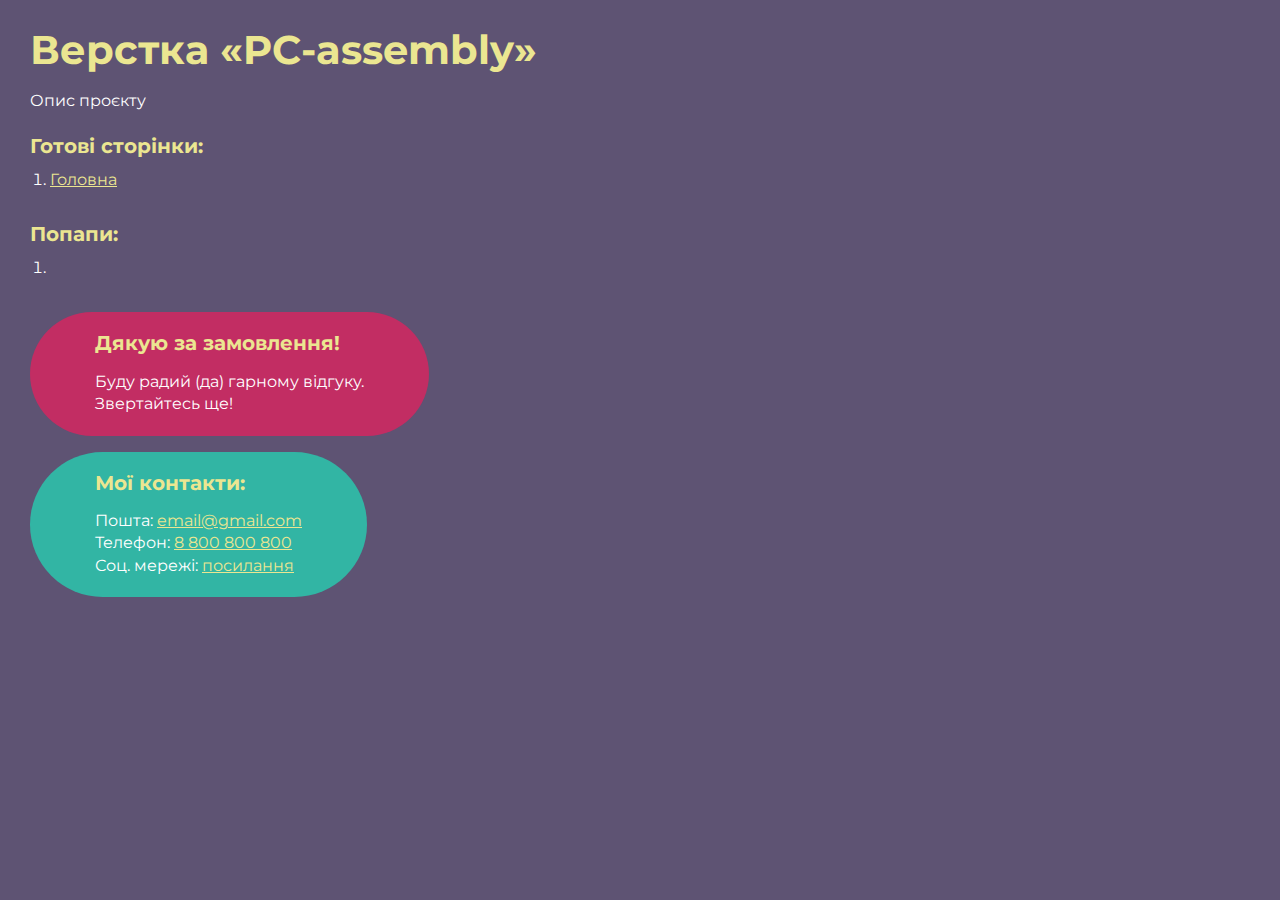
<file: index.html>
<!DOCTYPE html>
<html>

<head>
	<meta charset="UTF-8">
	<meta name="viewport" content="width=device-width, initial-scale=1.0">
	<title>Верстка «PC-assembly»</title>
</head>

<body>
	<div class="rootpage">
		<h1>Верстка «PC-assembly»</h1>
		<div class="rootpage__info">
			Опис проєкту
		</div>
		<h2>Готові сторінки:</h2>
		<ol class="rootpage__list">
			<li><a target="_blank" href="home.html">Головна</a></li>
		</ol>
		<h2>Попапи:</h2>
		<ol class="rootpage__list">
			<li><a target="_blank" href="home.html#"></a></li>
		</ol>
		<div class="rootpage__tnx">
			<h2>Дякую за замовлення!</h2>
			<p>Буду радий (да) гарному відгуку.</p>
			<p>Звертайтесь ще!</p>
		</div>
		<div class="rootpage__contacts">
			<h2>Мої контакти:</h2>
			<p>Пошта: <a href="mailto:email@gmail.com">email@gmail.com</a></p>
			<p>Телефон: <a href="tel:8800800800">8 800 800 800</a></p>
			<p>Соц. мережі: <a href="">посилання</a></p>
		</div>
	</div>
</body>
<style>
	@charset "UTF-8";
	@import url("https://fonts.googleapis.com/css?family=Montserrat:regular,700&display=swap");

	*,
	*::before,
	*::after {
		padding: 0px;
		margin: 0px;
		border: 0px;
		box-sizing: border-box;
	}

	html,
	body {
		height: 100%;
		margin: 0;
		padding: 0;
		min-width: 320px;
		width: 100%;
		color: #fff;
		background-color: #5e5373;
	}

	body {
		font-family: Montserrat;
		font-size: 100%;
		line-height: 1;
		font-size: 1rem;
	}

	a {
		text-decoration: underline;
		color: #ebe691
	}

	a:visited {
		text-decoration: underline;
		color: #aaa768;
	}

	a:hover {
		text-decoration: none;
	}

	ul li {
		list-style: none;
	}

	img {
		vertical-align: top;
	}

	.wrapper {
		width: 100%;
		min-height: 100%;
		overflow: hidden;
	}

	.rootpage {
		padding: 30px;
		display: flex;
		flex-direction: column;
		align-items: flex-start;
	}

	@media (max-width: 767px) {
		.rootpage {
			padding: 30px 15px;
		}
	}

	h1 {
		color: #ebe691;
		font-size: 2.5rem;
		margin: 0px 0px 1.25rem 0px;
	}

	@media (max-width: 767px) {
		h1 {
			font-size: 1.85rem;
			margin: 0px 0px 1.25rem 0px;
		}
	}

	h2 {
		color: #ebe691;
		font-size: 1.25rem;
		margin: 0px 0px 1rem 0px;
	}

	@media (max-width: 767px) {
		h2 {
			font-size: 1.125rem;
			margin: 0px 0px 1rem 0px;
		}
	}

	.rootpage__info {
		line-height: 140%;
		margin: 0px 0px 1.5rem 0px;
	}

	.rootpage__list {
		margin: 0px 0px 2.25rem 1.25rem;
	}

	.rootpage__list li:not(:last-child) {
		margin: 0px 0px 15px 0px;
	}

	.rootpage__contacts,
	.rootpage__tnx {
		border-radius: 200px;
		padding: 20px 65px;
		line-height: 140%;
	}

	@media (max-width: 767px) {

		.rootpage__contacts,
		.rootpage__tnx {
			border-radius: 40px;
			padding: 20px;
		}
	}

	.rootpage__contacts {
		background: #32b5a4;

	}

	.rootpage__contacts a {
		color: #ebe691;
	}

	.rootpage__tnx {
		background: #c22d63;
		margin: 0px 0px 1rem 0px;
	}
</style>

</html>
</file>
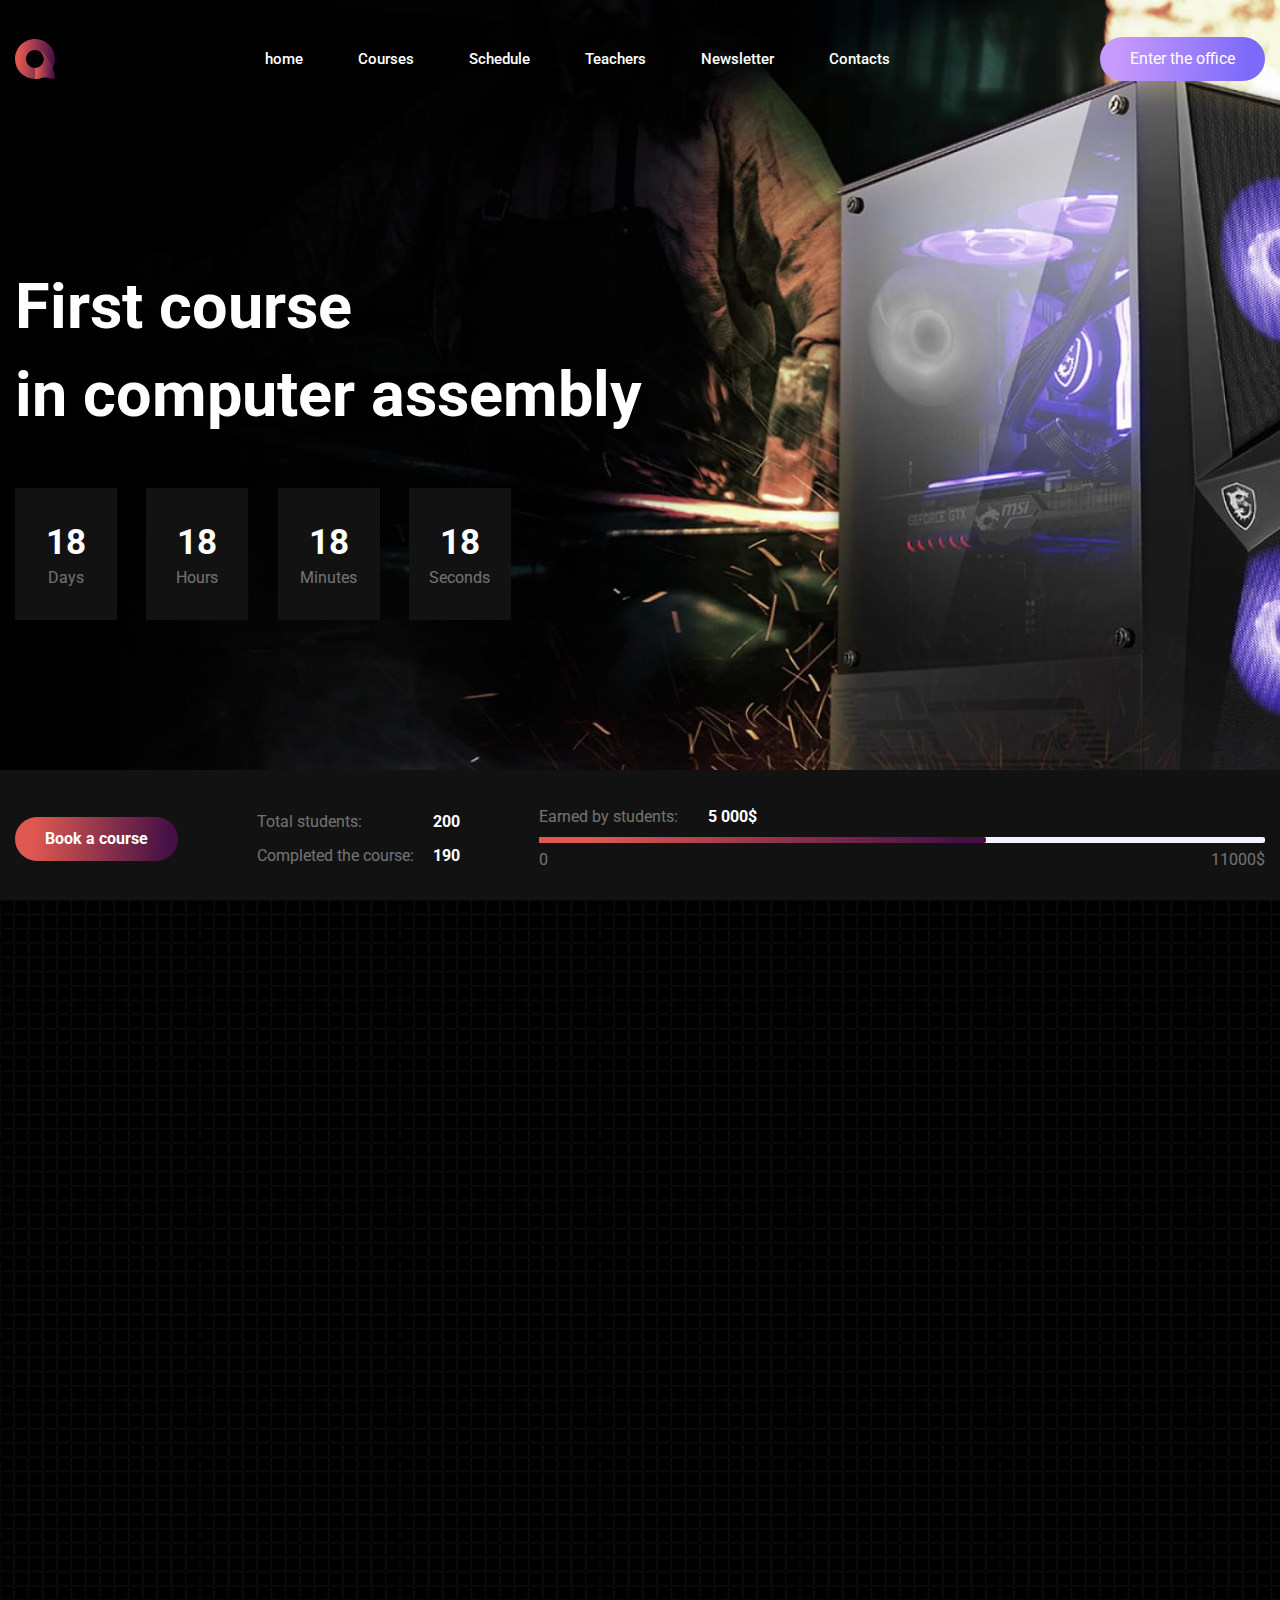
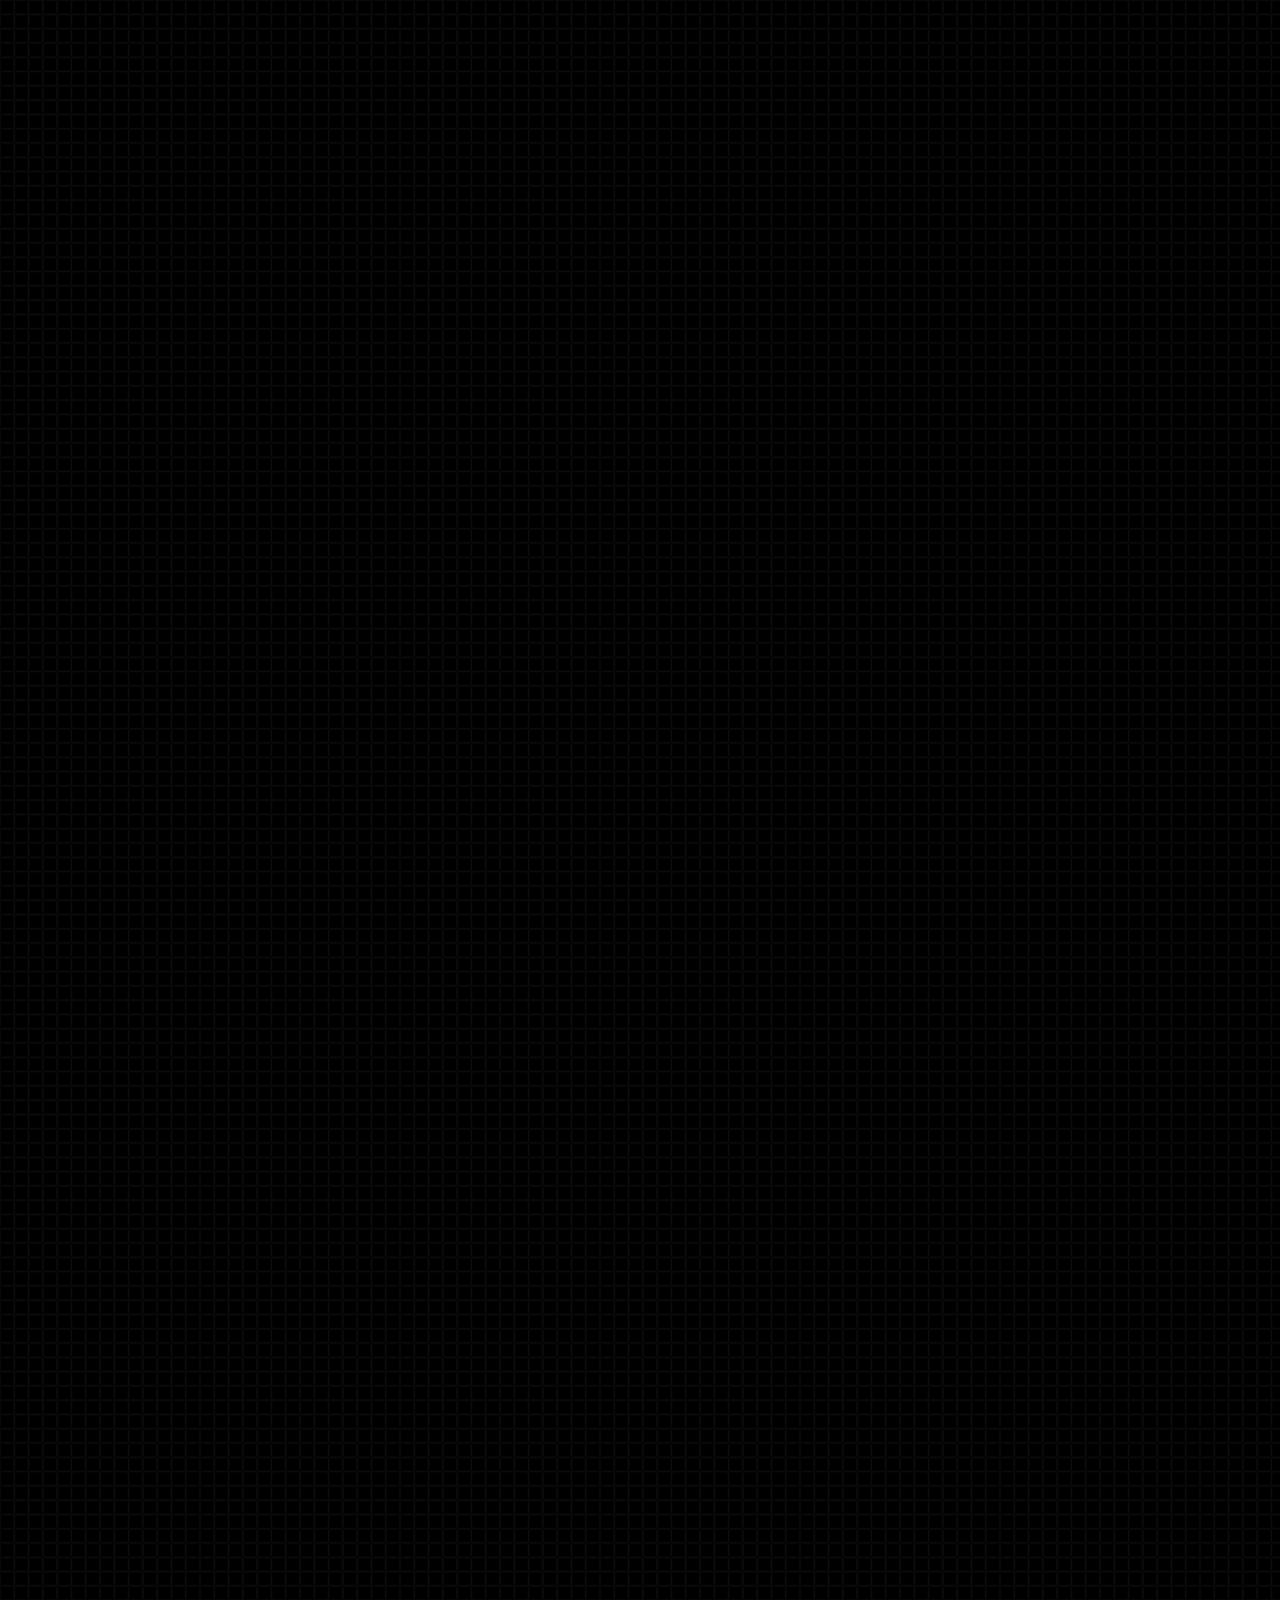
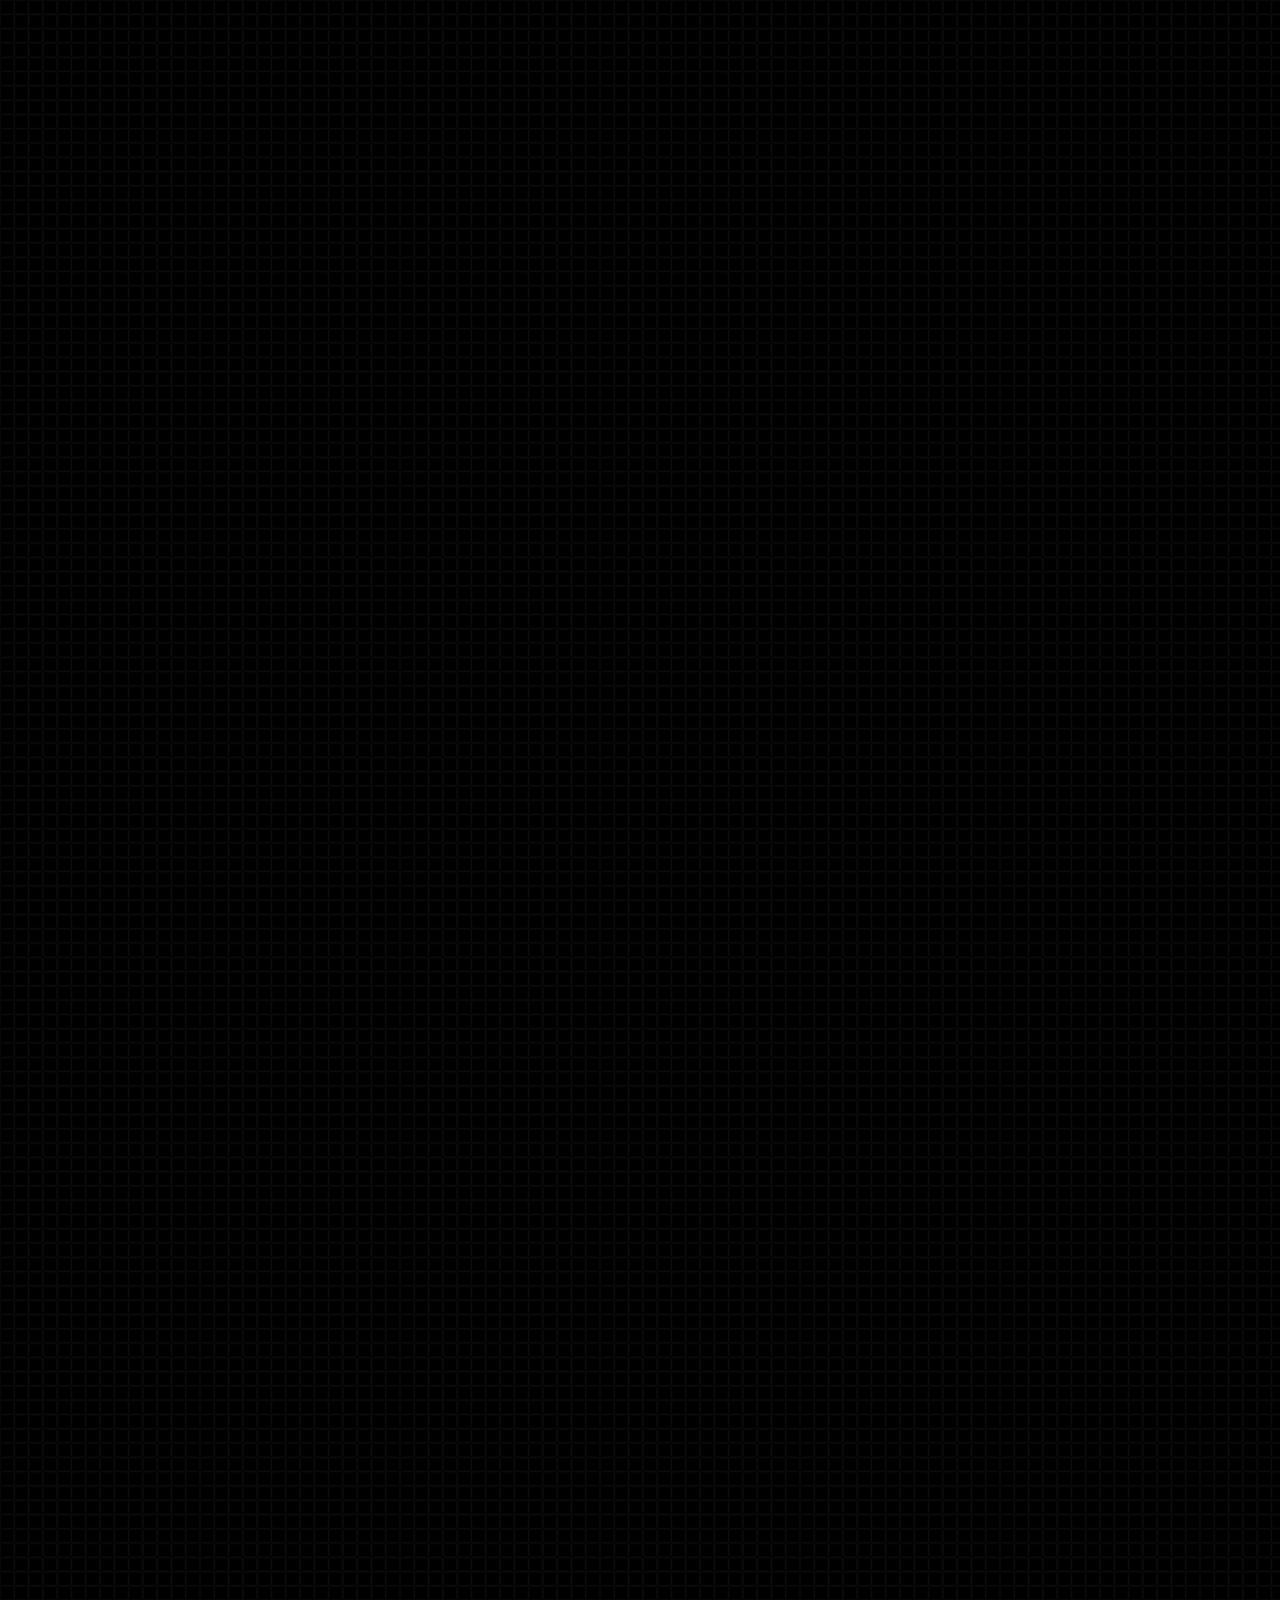
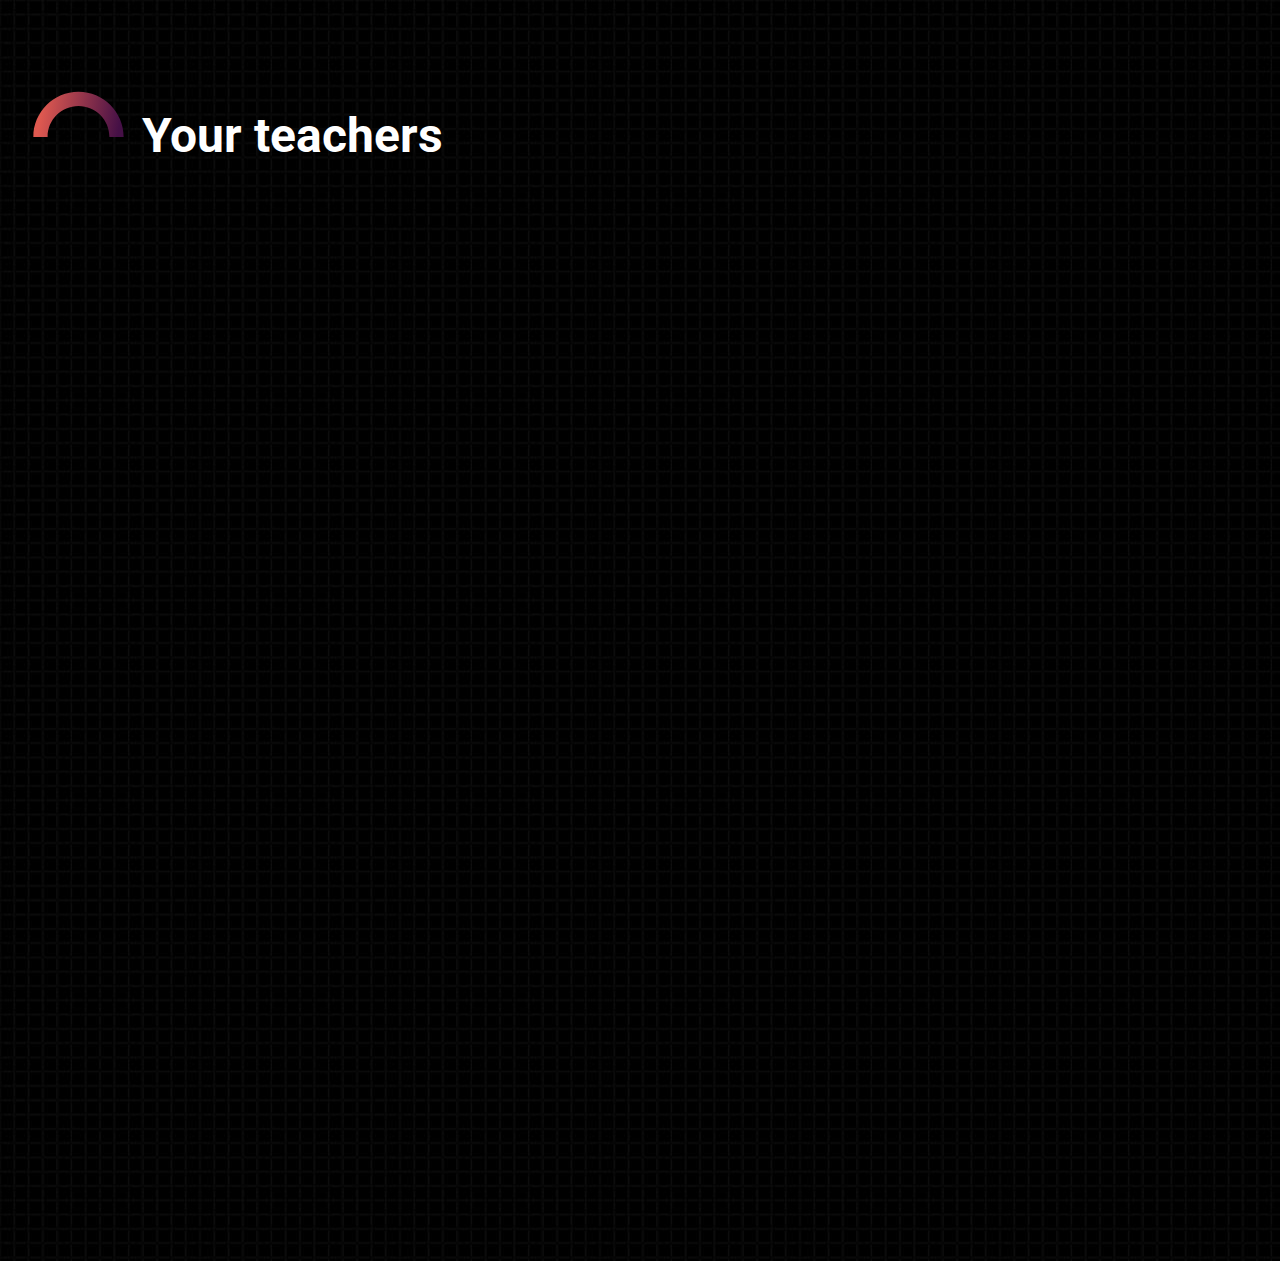
<file: home.html>
<!DOCTYPE html>
<html lang="en">

<head>
	<title>HomePage</title>
	<meta charset="UTF-8">
	<meta name="format-detection" content="telephone=no">
	<!-- <style>body{opacity: 0;}</style> -->
	<link rel="stylesheet" href="css/style.min.css?_v=20230909233857">
	<link rel="shortcut icon" href="favicon.ico">
	<!-- <meta name="robots" content="noindex, nofollow"> -->
	<meta name="viewport" content="width=device-width, initial-scale=1.0">
</head>

<body>
	<div class="wrapper">
		<header data-scroll="250" data-scroll-show="5000" class="header">
			<div class="header__container--wide">
				<a href="" class="header__logo"><img src="img/logo.svg" alt="Logo"></a>
				<div class="header__menu menu">
					<nav class="menu__body">
						<ul class="menu__list">
							<li class="menu__item"><a href="" class="menu__link">home</a></li>
							<li class="menu__item"><a href="" class="menu__link">Courses</a></li>
							<li class="menu__item"><a href="" class="menu__link">Schedule</a></li>
							<li class="menu__item"><a href="" class="menu__link">Teachers</a></li>
							<li class="menu__item"><a href="" class="menu__link">Newsletter</a></li>
							<li class="menu__item"><a href="" class="menu__link">Contacts</a></li>
						</ul>
					</nav>
				</div>
				<div class="header__actions">
					<button class="header__button button button--grad2">Enter the office</button>
				</div>
				<button type="button" class="menu__icon icon-menu"><span></span></button>
			</div>
		</header>

		<main class="page">
			<section data-watch data-watch-threshold="0.3" class="page__main main-section">
				<div class="main-section__container">
					<div class="main-section__content">
						<h1 class="main-section__title">
							<span>First</span>
							<span>course</span>
							<br>
							<span>in</span>
							<span>computer</span>
							<span>assembly</span>
						</h1>
					</div>
					<div class="main-section__items">
						<div class="main-section__item">
							<div data-days-countdown="18" class="main-section__countdown">18</div>
							<div class="main-section__duration">Days</div>
						</div>
						<div class="main-section__item">
							<div data-hours-countdown="18" class="main-section__countdown">18</div>
							<div class="main-section__duration">Hours</div>
						</div>
						<div class="main-section__item">
							<div data-minutes-countdown="18" class="main-section__countdown">18</div>
							<div class="main-section__duration">Minutes</div>
						</div>
						<div class="main-section__item">
							<div data-seconds-countdown="18" class="main-section__countdown">18</div>
							<div class="main-section__duration">Seconds</div>
						</div>
					</div>
				</div>
				<div data-watch class="main-section__footer footer-main-section">
					<div class="footer-main-section__container">
						<div class="footer-main-section__actions">
							<button class="footer-main-section__button button button--grad1">Book a course</button>
						</div>
						<div class="footer-main-section__body">
							<div class="footer-main-section__total">
								<div class="footer-main-section__total-pupils">Total students:</div>
								<div class="footer-main-section__value value">200</div>
							</div>
							<div class="footer-main-section__successfully">
								<div class="footer-main-section__successfully-end">Completed the course:</div>
								<div class="footer-main-section__value value">190</div>
							</div>
						</div>
						<div class="footer-main-section__goal">
							<div class="footer-main-section__earn">
								<div class="footer-main-section__earned">Earned by students:</div>
								<div class="footer-main-section__value value">5 000$</div>
							</div>
							<div class="footer-main-section__line">
								<span style="width: 61.6%;"></span>
							</div>
							<div class="footer-main-section__sum">
								<div class="footer-main-section__start-value">0</div>
								<div class="footer-main-section__end-value">11000$</div>
							</div>
						</div>
					</div>
				</div>
				<div class="main-section__image-ibg"><img src="img/main-section/main-background.jpg" alt="background image">
				</div>
			</section>
			<section data-watch data-watch-threshold="0.3" class="page__about about">
				<div class="about__container">
					<div class="about__image"><img src="img/about/about-main.png" alt="pc"></div>
					<div class="about__content">
						<div class="about__title title">
							<h2 class="title__label">First course in computer assembly</h2>
							<div class="title__value">
								<p>Lorem ipsum dolor sit amet, consectetur adipiscing elit. Eget neque, dignissim et
									feugiat elit augue in
									suspendisse egestas. Dictum vestibulum mi et sed nunc, orci fermentum vestibulum,
									morbi. Et neque,
									adipiscing sapien sem senectus praesent aenean consequat. Aenean facilisi turpis
									aliquet fringilla. Nunc sem
									felis sed interdum feugiat mattis elit, sollicitudin. Quam pharetra rhoncus risus,
									cursus id elementum
									aliquet. Nullam turpis arcu malesuada arcu interdum placerat nisi, lobortis. </p>
							</div>
						</div>
					</div>
				</div>
			</section>
			<section data-watch data-watch-threshold="0.3" class="page__start start">
				<div class="start__container">
					<div class="start__content">
						<div class="start__head">
							<div class="start__icon"><img src="img/decor.svg" alt="decor"></div>
							<h2 class="start__label lable">Fast start</h2>
						</div>
						<div class="start__text">
							<p>More than 90% of students completed the full course and were able to assemble their
								first computer</p>
						</div>
					</div>
					<div class="start__items">
						<div class="start__item item-start">
							<div class="item-start__value"><span>100%</span></div>
							<div class="item-start__line item-start__line--1"></div>
							<div class="item-start__text">Lorem ipsum dolor sit amet, consectetur adipiscing elit. Netus
								eget velit quisque accumsan amet tortor. Velit, volutpat egestas fringilla mi porttitor
								tempus. Placerat dui.</div>
						</div>
						<div class="start__item item-start">
							<div class="item-start__value">75%</div>
							<div class="item-start__line item-start__line--2"></div>
							<div class="item-start__text">Lorem ipsum dolor sit amet, consectetur adipiscing elit. Netus
								eget velit quisque accumsan amet tortor. Velit, volutpat egestas fringilla mi porttitor
								tempus. Placerat dui.</div>
						</div>
						<div class="start__item item-start">
							<div class="item-start__value">50%</div>
							<div class="item-start__line item-start__line--3"></div>
							<div class="item-start__text">Lorem ipsum dolor sit amet, consectetur adipiscing elit. Netus
								eget velit quisque accumsan amet tortor. Velit, volutpat egestas fringilla mi porttitor
								tempus. Placerat dui.</div>
						</div>
						<div class="start__item item-start">
							<div class="item-start__value">result</div>
							<div class="item-start__line item-start__line--4"></div>
							<div class="item-start__text">Lorem ipsum dolor sit amet, consectetur adipiscing elit. Netus
								eget velit quisque accumsan amet tortor. Velit, volutpat egestas fringilla mi porttitor
								tempus. Placerat dui.</div>
						</div>
					</div>
				</div>
			</section>
			<section data-watch data-watch-threshold="0.3" class="page__professional professional">
				<div class="professional__container">
					<div class="professional__content">
						<div class="professional__title lable">Get a profession right now</div>
					</div>
					<div class="professional__items">
						<article class="professional__item item-professional">
							<div class="item-professional__icon">
								<img src="img/professional/01.svg" alt="icon">
							</div>
							<h4 class="item-professional__title">Only practical
								work skills</h4>
							<div class="item-professional__text">
								<p>Lorem ipsum dolor sit amet, consectetur adipiscing
									elit. Netus eget velit quisque accumsan amet tortor. Velit, volutpat egestas
									fringilla
									mi porttitor tempus. Placerat dui.</p>
							</div>
						</article>
						<article class="professional__item item-professional">
							<div class="item-professional__icon">
								<img src="img/professional/02.svg" alt="icon">
							</div>
							<h4 class="item-professional__title">The work itself
								modern equipment</h4>
							<div class="item-professional__text">
								<p>Lorem ipsum dolor sit amet, consectetur adipiscing
									elit. Netus eget velit quisque accumsan amet tortor. Velit, volutpat egestas
									fringilla
									mi porttitor tempus. Placerat dui.</p>
							</div>
						</article>
						<article class="professional__item item-professional">
							<div class="item-professional__icon">
								<img src="img/professional/03.svg" alt="icon">
							</div>
							<h4 class="item-professional__title">Certification
								upon completion of training</h4>
							<div class="item-professional__text">
								<p>Lorem ipsum dolor sit amet, consectetur adipiscing
									elit. Netus eget velit quisque accumsan amet tortor. Velit, volutpat egestas
									fringilla
									mi porttitor tempus. Placerat dui.</p>
							</div>
						</article>
					</div>
				</div>
			</section>
			<section data-watch data-watch-threshold="0.3" class="page__partners partners">
				<div class="partners__container">
					<div class="partners__head">
						<div class="partners__icon"><img src="img/decor.svg" alt="decor"></div>
						<h2 class="partners__label lable">Partners - top brands</h2>
					</div>
					<div class="partners__items">
						<div class="partners__item">
							<img src="img/partners/01.svg" alt="partner">
						</div>
						<div class="partners__item">
							<img src="img/partners/01.svg" alt="partner">
						</div>
						<div class="partners__item">
							<img src="img/partners/01.svg" alt="partner">
						</div>
						<div class="partners__item">
							<img src="img/partners/01.svg" alt="partner">
						</div>
						<div class="partners__item">
							<img src="img/partners/01.svg" alt="partner">
						</div>
						<div class="partners__item">
							<img src="img/partners/01.svg" alt="partner">
						</div>
						<div class="partners__item">
							<img src="img/partners/01.svg" alt="partner">
						</div>
						<div class="partners__item">
							<img src="img/partners/01.svg" alt="partner">
						</div>
					</div>
				</div>
			</section>
			<section data-watch data-watch-threshold="0.3" class="page__program program">
				<div class="program__container">
					<div class="program__head">
						<div class="program__icon"><img src="img/decor.svg" alt="decor"></div>
						<div class="program__content">
							<h2 class="program__title lable">Training program</h2>
							<div class="program__text">
								<p>More than 90% of students completed the full course and were able to assemble their
									first
									computer</p>
							</div>
						</div>
					</div>
					<div class="program__chart chart">
						<div class="chart__column">
							<div class="chart__item chart__item--right">
								<div class="chart__label">Week №1</div>
								<h4 class="chart__text">Beautiful part of the course
									which helps in success</h4>
							</div>
							<div class="chart__item chart__item--right">
								<div class="chart__label">Week №1</div>
								<h4 class="chart__text">Beautiful part of the course
									which helps in success</h4>
							</div>
							<div class="chart__item chart__item--right">
								<div class="chart__label">Week №1</div>
								<h4 class="chart__text">Beautiful part of the course
									which helps in success</h4>
							</div>
							<div class="chart__item chart__item--right">
								<div class="chart__label">Week №1</div>
								<h4 class="chart__text">Beautiful part of the course
									which helps in success</h4>
							</div>
						</div>
						<div class="chart__line"></div>
						<div class="chart__column chart__column--around">
							<div class="chart__item chart__item--left">
								<div class="chart__label">Week №1</div>
								<h4 class="chart__text">Beautiful part of the course
									which helps in success</h4>
							</div>
							<div class="chart__item chart__item--left">
								<div class="chart__label">Week №1</div>
								<h4 class="chart__text">Beautiful part of the course
									which helps in success</h4>
							</div>
							<div class="chart__item chart__item--left">
								<div class="chart__label">Week №1</div>
								<h4 class="chart__text">Beautiful part of the course
									which helps in success</h4>
							</div>
						</div>
					</div>
				</div>
			</section>
			<section data-watch data-watch-threshold="0.3" class="page__teachers teachers">
				<div class="teachers__container">
					<div class="teachers__head">
						<div class="teachers__icon"><img src="img/decor.svg" alt="decor"></div>
						<h2 class="teachers__label lable">Your teachers</h2>
					</div>
					<div class="teachers__items">
						<article class="teachers__item item-teachers">
							<div class="item-teachers__image">
								<img src="img/teachers/01.jpg" alt="teacher">
							</div>
							<h4 class="item-teachers__name">James Wilson</h4>
							<div class="item-teachers__text">
								<p>Video card specialist</p>
							</div>
							<button type="button" class="item-teachers__button button--card">Biography</button>
						</article>
						<article class="teachers__item item-teachers">
							<div class="item-teachers__image">
								<img src="img/teachers/02.jpg" alt="teacher">
							</div>
							<h4 class="item-teachers__name">William Johnson</h4>
							<div class="item-teachers__text">
								<p>Video card specialist</p>
							</div>
							<button type="button" class="item-teachers__button button--card">Biography</button>
						</article>
						<article class="teachers__item item-teachers">
							<div class="item-teachers__image">
								<img src="img/teachers/03.jpg" alt="teacher">
							</div>
							<h4 class="item-teachers__name">Robert Jones</h4>
							<div class="item-teachers__text">
								<p>Video card specialist</p>
							</div>
							<button type="button" class="item-teachers__button button--card">Biography</button>
						</article>
					</div>
				</div>
			</section>
		</main>
		<footer data-watch data-watch-threshold="0.3" class="footer">
			<div class="footer__container">
				<div class="footer__content">
					<div class="footer__title lable">Articles every week</div>
					<div class="footer__text">More than 90% of students completed the full course and were able to assemble
						their first computer</div>
				</div>
				<div class="footer__form">
					<form action="#" class="form">
						<input data-required="email" type="Email" name="form[email]" data-error="Incorrect input" placeholder="E-mail" class="form__input input">
						<button type="submit" class="form__button button button--grad2">Subscribe</button>
					</form>
				</div>
				<div class="footer__social social">
					<a href="#" class="social__link _icon-s-youtube"></a>
					<a href="#" class="social__link _icon-s-facebook"></a>
					<a href="#" class="social__link _icon-s-instagram"></a>
				</div>
			</div>
		</footer>
	</div>
	<script src="js/app.min.js?_v=20230909233857"></script>
</body>

</html>
</file>
<file: css/style.min.css>
@charset "UTF-8";@import url(https://fonts.googleapis.com/css?family=Roboto:regular,500,700&display=swap);@font-face{font-family:icons;font-display:swap;src:url(../fonts/icons.woff2) format("woff2"),url(../fonts/icons.woff) format("woff");font-weight:400;font-style:normal}[class*=_icon-]:before{font-family:icons;font-style:normal;font-weight:400;font-variant:normal;text-transform:none;line-height:1;-webkit-font-smoothing:antialiased;-moz-osx-font-smoothing:grayscale}[class*=_icon-]:before{display:block}._icon-s-facebook:before{content:"\e900"}._icon-s-instagram:before{content:"\e901"}._icon-s-youtube:before{content:"\e902"}:root{--primary:#0a9396;--secondary:#94d2bd;--accent:#0090c1;--inverse:#ffff3f;--grad1:linear-gradient(95deg, #DF5950 11.19%, #451046 93.72%);--grad2:linear-gradient(94deg, #C89AFC 9.51%, #7C6AFA 90.23%);--bg-secondary:#121212;--bg-accent:#4cc9f0;--bg-inverse:#2d00f7;--white:#FFF;--text-secondary:#080708;--text-accent:#e8eddf;--text-inverse:#e8eddf}*{padding:0;margin:0;border:0}*,:after,:before{-webkit-box-sizing:border-box;box-sizing:border-box}body,html{height:100%;min-width:320px}body{color:#fff;line-height:1;font-family:Roboto;font-size:1rem;-ms-text-size-adjust:100%;-moz-text-size-adjust:100%;-webkit-text-size-adjust:100%;-webkit-font-smoothing:antialiased;-moz-osx-font-smoothing:grayscale}button,input,textarea{font-family:Roboto;font-size:inherit;line-height:inherit}button{cursor:pointer;color:inherit;background-color:transparent}a{color:inherit;text-decoration:none}ul li{list-style:none}img{vertical-align:top}h1,h2,h3,h4,h5,h6{font-weight:inherit;font-size:inherit}.lock body{overflow:hidden;-ms-touch-action:none;touch-action:none;-ms-scroll-chaining:none;overscroll-behavior:none}.wrapper{min-height:100%;display:-webkit-box;display:-ms-flexbox;display:flex;-webkit-box-orient:vertical;-webkit-box-direction:normal;-ms-flex-direction:column;flex-direction:column;overflow:hidden;background:#000 url(../img/background.jpg) 0 0 repeat}@supports (overflow:clip){.wrapper{overflow:clip}}.wrapper>main{-webkit-box-flex:1;-ms-flex:1 1 auto;flex:1 1 auto}.wrapper>*{min-width:0}[class*=__container]{max-width:82.875rem;margin:0 auto;padding:0 .9375rem}[class*=__container--wide]{max-width:110rem}.form{display:-webkit-box;display:-ms-flexbox;display:flex;background-color:rgba(255,255,255,.25);border-radius:2rem;padding:0 0 0 18px;position:relative;opacity:0;-webkit-transition:opacity .8s ease .4s;transition:opacity .8s ease .4s}._watcher-view .form{opacity:1}.form__input{-webkit-box-flex:1;-ms-flex:1 1 auto;flex:1 1 auto;min-height:2.75rem;color:#fff;outline:0;background:0 0}.form__input::-webkit-input-placeholder{color:#fff}.form__input::-moz-placeholder{color:#fff}.form__input:-ms-input-placeholder{color:#fff}.form__input::-ms-input-placeholder{color:#fff}.form__input::placeholder{color:#fff}.form__input._form-error{color:red}.form__input._form-error::-webkit-input-placeholder{color:red}.form__input._form-error::-moz-placeholder{color:red}.form__input._form-error:-ms-input-placeholder{color:red}.form__input._form-error::-ms-input-placeholder{color:red}.form__input._form-error::placeholder{color:red}.form__error{position:absolute;top:100%;left:0;color:red;font-size:1.25rem}.button{display:-webkit-inline-box;display:-ms-inline-flexbox;display:inline-flex;text-align:center;-webkit-box-pack:center;-ms-flex-pack:center;justify-content:center;line-height:1.5em;padding:.625rem 1.875rem;border-radius:50px;white-space:nowrap;overflow:hidden;z-index:1}.button--fw{text-align:center;width:100%}.button--grad2{position:relative;background:var(--grad2)}.button--grad2::after{content:"";position:absolute;top:0;left:0;right:0;bottom:0;background:linear-gradient(94deg,#e3ccfd,#a79bfc);opacity:0;-webkit-transition:opacity .3s ease-out;transition:opacity .3s ease-out;z-index:-1}.button--grad2:hover::after{opacity:1}.button--grad1{position:relative;font-weight:700;background:var(--grad1)}.button--grad1::after{content:"";position:absolute;top:0;left:0;right:0;bottom:0;background:linear-gradient(94deg,#e7827b,#6e1970);opacity:0;-webkit-transition:opacity .3s ease-out;transition:opacity .3s ease-out;z-index:-1}.button--grad1:hover::after{opacity:1}.button--card{display:-webkit-inline-box;display:-ms-inline-flexbox;display:inline-flex;line-height:.6666666667;padding:.8125rem 1.875rem;border-radius:50px;border:1px solid var(--white);-webkit-transition:all .3s;transition:all .3s}.fp-init body{overflow:hidden;-ms-touch-action:none;touch-action:none;-ms-scroll-chaining:none;overscroll-behavior:none}[data-fp]{min-height:100vh}.touch [data-fp]{min-height:calc(var(--vh,1vh) * 100)}.fp-init [data-fp]{z-index:1;-ms-touch-action:none;touch-action:none;position:relative;overflow:hidden}.fp-switching [data-fp-section]{-ms-touch-action:none;touch-action:none}.fp-init [data-fp-section]{position:absolute;top:0;left:0;right:0;bottom:0;width:100%;height:100%;overflow:auto}.fp-init .cards-mode [data-fp-section],.fp-init .slider-mode [data-fp-section]{-webkit-transition:-webkit-transform .7s cubic-bezier(.55,.085,0,.99) 0s;transition:-webkit-transform .7s cubic-bezier(.55,.085,0,.99) 0s;transition:transform .7s cubic-bezier(.55,.085,0,.99) 0s;transition:transform .7s cubic-bezier(.55,.085,0,.99) 0s,-webkit-transform .7s cubic-bezier(.55,.085,0,.99) 0s}.fp-init .fade-mode [data-fp-section]{-webkit-transition:opacity .5s ease-in-out 0s,visibility .5s ease-in-out 0s;transition:opacity .5s ease-in-out 0s,visibility .5s ease-in-out 0s}.fp-bullets{position:fixed;top:50%;-webkit-transform:translate(0,-50%);-ms-transform:translate(0,-50%);transform:translate(0,-50%);right:2.5rem;max-height:100%;display:-webkit-box;display:-ms-flexbox;display:flex;-webkit-box-orient:vertical;-webkit-box-direction:normal;-ms-flex-direction:column;flex-direction:column;-ms-flex-wrap:wrap;flex-wrap:wrap;-webkit-box-align:center;-ms-flex-align:center;align-items:center;-webkit-box-pack:center;-ms-flex-pack:center;justify-content:center;z-index:2;gap:.625rem}.fp-bullets .fp-bullet{cursor:pointer;width:1.25rem;height:1.25rem;-webkit-box-flex:0;-ms-flex:0 0 1.25rem;flex:0 0 1.25rem;border-radius:.625rem;background-color:#100c46;-webkit-box-shadow:0 0 .1875rem #6257fe,0 0 1.875rem rgba(255,255,255,.8);box-shadow:0 0 .1875rem #6257fe,0 0 1.875rem rgba(255,255,255,.8);border:.0625rem solid #fff;opacity:.6;-webkit-transition:opacity .4s ease-in-out 0s,background-color .4s ease-in-out 0s,-webkit-transform .4s ease-in-out 0s,-webkit-box-shadow .4s ease-in-out 0s;transition:opacity .4s ease-in-out 0s,background-color .4s ease-in-out 0s,-webkit-transform .4s ease-in-out 0s,-webkit-box-shadow .4s ease-in-out 0s;transition:transform .4s ease-in-out 0s,opacity .4s ease-in-out 0s,background-color .4s ease-in-out 0s,box-shadow .4s ease-in-out 0s;transition:transform .4s ease-in-out 0s,opacity .4s ease-in-out 0s,background-color .4s ease-in-out 0s,box-shadow .4s ease-in-out 0s,-webkit-transform .4s ease-in-out 0s,-webkit-box-shadow .4s ease-in-out 0s}.fp-bullets .fp-bullet-active{opacity:1;background-color:#6257fe;-webkit-transform:translate3D(-.3125rem,-.125rem,0);-ms-transform:translate3D(-.3125rem,-.125rem,0);transform:translate3D(-.3125rem,-.125rem,0);-webkit-box-shadow:.3125rem .125rem .1875rem #100c46,0 0 1.875rem rgba(255,255,255,.8);box-shadow:.3125rem .125rem .1875rem #100c46,0 0 1.875rem rgba(255,255,255,.8)}[class*=-ibg]{position:relative}[class*=-ibg] img{position:absolute;width:100%;height:100%;top:0;left:0;-o-object-fit:cover;object-fit:cover}[class*=-ibg--contain] img{-o-object-fit:contain;object-fit:contain}.value{font-weight:700;line-height:1.5}.lable{font-weight:700;line-height:140%}.title__label{font-weight:700;line-height:140%;opacity:0;-webkit-transform:translate(0,-110%);-ms-transform:translate(0,-110%);transform:translate(0,-110%);-webkit-transition:opacity .8s ease 0s,-webkit-transform .8s ease 0s;transition:opacity .8s ease 0s,-webkit-transform .8s ease 0s;transition:opacity .8s ease 0s,transform .8s ease 0s;transition:opacity .8s ease 0s,transform .8s ease 0s,-webkit-transform .8s ease 0s}._watcher-view .title__label{opacity:1;-webkit-transform:translate(0,0);-ms-transform:translate(0,0);transform:translate(0,0)}.title__value{line-height:160%;opacity:0;-webkit-transform:translate(0,-110%);-ms-transform:translate(0,-110%);transform:translate(0,-110%);-webkit-transition:opacity .8s ease .2s,-webkit-transform .8s ease .2s;transition:opacity .8s ease .2s,-webkit-transform .8s ease .2s;transition:opacity .8s ease .2s,transform .8s ease .2s;transition:opacity .8s ease .2s,transform .8s ease .2s,-webkit-transform .8s ease .2s}._watcher-view .title__value{opacity:1;-webkit-transform:translate(0,0);-ms-transform:translate(0,0);transform:translate(0,0)}.header{position:absolute;width:100%;top:0;left:0;z-index:50}.header._header-scroll{position:fixed;top:-100%;background:#f7d7bb}.header._header-show{top:0;-webkit-transition:all .3s ease 0s;transition:all .3s ease 0s}.header__container--wide{display:-webkit-box;display:-ms-flexbox;display:flex;-webkit-box-align:center;-ms-flex-align:center;align-items:center;gap:.9375rem}.header__logo{position:relative;z-index:10}.header__menu{-webkit-box-flex:1;-ms-flex:1 1 auto;flex:1 1 auto}.header__actions{position:relative;display:-webkit-box;display:-ms-flexbox;display:flex;-webkit-box-pack:center;-ms-flex-pack:center;justify-content:center;-webkit-box-align:center;-ms-flex-align:center;align-items:center;gap:.9375rem}.menu{display:-webkit-box;display:-ms-flexbox;display:flex;-webkit-box-pack:center;-ms-flex-pack:center;justify-content:center;-webkit-box-align:center;-ms-flex-align:center;align-items:center}.menu__item{text-align:right}.menu__link{font-weight:500;position:relative;font-size:.9375rem;line-height:1.2}.menu__link::after{content:"";display:block;position:absolute;bottom:-2px;left:50%;-webkit-transform:translate(-50%);-ms-transform:translate(-50%);transform:translate(-50%);width:0;height:2px;background-color:violet;-webkit-transition:width .3s ease-in-out;transition:width .3s ease-in-out}.icon-menu{display:none}.footer__container{display:-webkit-box;display:-ms-flexbox;display:flex;-webkit-box-orient:vertical;-webkit-box-direction:normal;-ms-flex-direction:column;flex-direction:column;-webkit-box-pack:center;-ms-flex-pack:center;justify-content:center;-webkit-box-align:center;-ms-flex-align:center;align-items:center;gap:3.75rem;padding-bottom:2.5rem}.footer__content{text-align:center}.footer__title{opacity:0;-webkit-transform:translate(0,-110%);-ms-transform:translate(0,-110%);transform:translate(0,-110%);-webkit-transition:opacity .8s ease 0s,-webkit-transform .8s ease 0s;transition:opacity .8s ease 0s,-webkit-transform .8s ease 0s;transition:opacity .8s ease 0s,transform .8s ease 0s;transition:opacity .8s ease 0s,transform .8s ease 0s,-webkit-transform .8s ease 0s}._watcher-view .footer__title{opacity:1;-webkit-transform:translate(0,0);-ms-transform:translate(0,0);transform:translate(0,0)}.footer__title:not(:last-child){margin-bottom:30px}.footer__text{line-height:160%;max-width:25.6875rem;opacity:0;-webkit-transform:translate(0,-110%);-ms-transform:translate(0,-110%);transform:translate(0,-110%);-webkit-transition:opacity .8s ease .2s,-webkit-transform .8s ease .2s;transition:opacity .8s ease .2s,-webkit-transform .8s ease .2s;transition:opacity .8s ease .2s,transform .8s ease .2s;transition:opacity .8s ease .2s,transform .8s ease .2s,-webkit-transform .8s ease .2s}._watcher-view .footer__text{opacity:.5;-webkit-transform:translate(0,0);-ms-transform:translate(0,0);transform:translate(0,0)}.input{border:none}.social{display:-webkit-box;display:-ms-flexbox;display:flex;gap:1.875rem}.social__link{position:relative;display:-webkit-box;display:-ms-flexbox;display:flex;-webkit-box-align:center;-ms-flex-align:center;align-items:center;-webkit-box-pack:center;-ms-flex-pack:center;justify-content:center;border-radius:50%;width:3.125rem;height:3.125rem;background:linear-gradient(94deg,#c89afc 9.51%,#7c6afa 90.23%);overflow:hidden;text-decoration:none;color:inherit;z-index:24;opacity:0}.social__link::after{content:"";position:absolute;top:0;left:0;right:0;bottom:0;background:linear-gradient(94deg,#e3ccfd,#a79bfc);opacity:0;-webkit-transition:opacity .3s ease-out;transition:opacity .3s ease-out}.social__link:hover::after{opacity:1}._watcher-view .social__link{opacity:1}.social__link:nth-child(1){-webkit-transition:opacity .8s ease .5s;transition:opacity .8s ease .5s}.social__link:nth-child(2){-webkit-transition:opacity .8s ease .6s;transition:opacity .8s ease .6s}.social__link:nth-child(3){-webkit-transition:opacity .8s ease .7s;transition:opacity .8s ease .7s}._icon-s-youtube:before{content:"\e902";z-index:1}._icon-s-facebook:before{content:"\e900";z-index:1}._icon-s-instagram:before{content:"\e901";z-index:1}.main-section{position:relative;min-height:100vh}.main-section::before{content:"";top:0;width:100%;height:100%;position:absolute;background-color:#000}.main-section__container{display:-ms-grid;display:grid;-webkit-box-align:center;-ms-flex-align:center;align-items:center}.main-section__content{z-index:1}.main-section__title{font-weight:700;line-height:140%;color:var(--white)}.main-section__title span{display:inline-block;-webkit-transform:translateY(102%);-ms-transform:translateY(102%);transform:translateY(102%);opacity:0;-webkit-transition:opacity .3s,-webkit-transform .3s;transition:opacity .3s,-webkit-transform .3s;transition:transform .3s,opacity .3s;transition:transform .3s,opacity .3s,-webkit-transform .3s}._watcher-view .main-section__title span{-webkit-transform:translateY(0);-ms-transform:translateY(0);transform:translateY(0);opacity:1}._watcher-view .main-section__title span:nth-child(1){-webkit-transition-delay:.1s;transition-delay:.1s}._watcher-view .main-section__title span:nth-child(2){-webkit-transition-delay:.3s;transition-delay:.3s}._watcher-view .main-section__title span:nth-child(3){-webkit-transition-delay:.4s;transition-delay:.4s}._watcher-view .main-section__title span:nth-child(4){-webkit-transition-delay:.5s;transition-delay:.5s}._watcher-view .main-section__title span:nth-child(5){-webkit-transition-delay:.6s;transition-delay:.6s}._watcher-view .main-section__title span:nth-child(6){-webkit-transition-delay:.7s;transition-delay:.7s}.main-section__items{display:-ms-grid;display:grid;gap:1.875rem;-ms-grid-columns:(6.375rem)[4];grid-template-columns:repeat(4,6.375rem);grid-auto-rows:1fr;z-index:1;padding-bottom:11.625rem}.main-section__item{display:-webkit-box;display:-ms-flexbox;display:flex;-webkit-box-orient:vertical;-webkit-box-direction:normal;-ms-flex-direction:column;flex-direction:column;-webkit-box-pack:center;-ms-flex-pack:center;justify-content:center;-webkit-box-align:center;-ms-flex-align:center;align-items:center;background-color:var(--bg-secondary);padding:1.875rem 1.25rem;opacity:0;-webkit-transform:translateY(100px);-ms-transform:translateY(100px);transform:translateY(100px)}._watcher-view .main-section__item{opacity:1;-webkit-transform:translateY(0);-ms-transform:translateY(0);transform:translateY(0)}.main-section__item:nth-child(1){-webkit-transition:opacity .8s ease .1s,-webkit-transform .8s ease .1s;transition:opacity .8s ease .1s,-webkit-transform .8s ease .1s;transition:opacity .8s ease .1s,transform .8s ease .1s;transition:opacity .8s ease .1s,transform .8s ease .1s,-webkit-transform .8s ease .1s}.main-section__item:nth-child(2){-webkit-transition:opacity .8s ease .2s,-webkit-transform .8s ease .2s;transition:opacity .8s ease .2s,-webkit-transform .8s ease .2s;transition:opacity .8s ease .2s,transform .8s ease .2s;transition:opacity .8s ease .2s,transform .8s ease .2s,-webkit-transform .8s ease .2s}.main-section__item:nth-child(3){-webkit-transition:opacity .8s ease .3s,-webkit-transform .8s ease .3s;transition:opacity .8s ease .3s,-webkit-transform .8s ease .3s;transition:opacity .8s ease .3s,transform .8s ease .3s;transition:opacity .8s ease .3s,transform .8s ease .3s,-webkit-transform .8s ease .3s}.main-section__item:nth-child(4){-webkit-transition:opacity .8s ease .4s,-webkit-transform .8s ease .4s;transition:opacity .8s ease .4s,-webkit-transform .8s ease .4s;transition:opacity .8s ease .4s,transform .8s ease .4s;transition:opacity .8s ease .4s,transform .8s ease .4s,-webkit-transform .8s ease .4s}.main-section__countdown{font-weight:700;line-height:140%}.main-section__duration{line-height:140%;opacity:.4}.main-section__image-ibg{position:absolute;width:100%;height:100%;top:0;left:0;-o-object-fit:cover;object-fit:cover}.main-section__footer{opacity:0;-webkit-transform:translate(-20%,0);-ms-transform:translate(-20%,0);transform:translate(-20%,0);-webkit-transition:all .3s;transition:all .3s}.main-section__footer._watcher-view{opacity:1;-webkit-transform:translate(0,0);-ms-transform:translate(0,0);transform:translate(0,0);-webkit-transition:all .8s ease .7s;transition:all .8s ease .7s}.footer-main-section{width:100%;background-color:var(--bg-secondary);z-index:3}.footer-main-section__container{z-index:2;display:-webkit-box;display:-ms-flexbox;display:flex;-webkit-box-align:center;-ms-flex-align:center;align-items:center;padding-top:2.1875rem;padding-bottom:1.75rem}.footer-main-section__actions{text-align:center}.footer-main-section__button{text-align:center}.footer-main-section__body{display:-webkit-box;display:-ms-flexbox;display:flex;-webkit-box-orient:vertical;-webkit-box-direction:normal;-ms-flex-direction:column;flex-direction:column;row-gap:.625rem;z-index:1}.footer-main-section__total{display:-webkit-box;display:-ms-flexbox;display:flex;z-index:2}.footer-main-section__total-pupils{line-height:150%;-webkit-box-flex:1;-ms-flex:1 1 auto;flex:1 1 auto;opacity:.4}.footer-main-section__successfully{display:-webkit-box;display:-ms-flexbox;display:flex;z-index:1}.footer-main-section__successfully-end{-webkit-box-flex:1;-ms-flex:1 1 auto;flex:1 1 auto;line-height:150%;opacity:.4}.footer-main-section__earn{display:-webkit-box;display:-ms-flexbox;display:flex}.footer-main-section__earn:not(:last-child){margin-bottom:8px}.footer-main-section__earned{line-height:150%;opacity:.4}.footer-main-section__line{background:#f5f3fe;height:6px;border-radius:.125rem;position:relative}.footer-main-section__line span{position:absolute;height:100%;top:0;left:0;border-radius:.125rem;background:var(--grad1)}.footer-main-section__line:not(:last-child){margin-bottom:5px}.footer-main-section__sum{display:-webkit-box;display:-ms-flexbox;display:flex}.footer-main-section__start-value{-webkit-box-flex:1;-ms-flex:1 1 auto;flex:1 1 auto;line-height:150%;opacity:.4}.footer-main-section__end-value{line-height:150%;opacity:.4}.about__container{display:-webkit-box;display:-ms-flexbox;display:flex;row-gap:1.875rem}.about__image{-webkit-box-flex:1;-ms-flex:1 1 40%;flex:1 1 40%;opacity:0}._watcher-view .about__image{opacity:1;-webkit-transition:all .8s ease-in-out .1s;transition:all .8s ease-in-out .1s;-webkit-transform:translate(0,0);-ms-transform:translate(0,0);transform:translate(0,0)}.about__image img{width:100%}.about__content{-webkit-box-flex:1;-ms-flex:1 1 40%;flex:1 1 40%;-ms-flex-item-align:center;-ms-grid-row-align:center;align-self:center}.start__head{display:-webkit-box;display:-ms-flexbox;display:flex;gap:1.25rem}.start__head:not(:last-child){margin-bottom:20px}.start__icon{opacity:0;-webkit-transform:translate(0,-80%);-ms-transform:translate(0,-80%);transform:translate(0,-80%);-webkit-transition:opacity .8s ease 0s,-webkit-transform .8s ease 0s;transition:opacity .8s ease 0s,-webkit-transform .8s ease 0s;transition:opacity .8s ease 0s,transform .8s ease 0s;transition:opacity .8s ease 0s,transform .8s ease 0s,-webkit-transform .8s ease 0s}._watcher-view .start__icon{opacity:1;-webkit-transform:translate(0,0);-ms-transform:translate(0,0);transform:translate(0,0)}.start__label{-ms-flex-item-align:center;-ms-grid-row-align:center;align-self:center;opacity:0;-webkit-transform:translate(0,-110%);-ms-transform:translate(0,-110%);transform:translate(0,-110%);-webkit-transition:opacity .8s ease 0s,-webkit-transform .8s ease 0s;transition:opacity .8s ease 0s,-webkit-transform .8s ease 0s;transition:opacity .8s ease 0s,transform .8s ease 0s;transition:opacity .8s ease 0s,transform .8s ease 0s,-webkit-transform .8s ease 0s}._watcher-view .start__label{opacity:1;-webkit-transform:translate(0,0);-ms-transform:translate(0,0);transform:translate(0,0)}.start__text{line-height:160%;max-width:25.6875rem;opacity:0;-webkit-transform:translate(0,-110%);-ms-transform:translate(0,-110%);transform:translate(0,-110%);-webkit-transition:opacity .8s ease .2s,-webkit-transform .8s ease .2s;transition:opacity .8s ease .2s,-webkit-transform .8s ease .2s;transition:opacity .8s ease .2s,transform .8s ease .2s;transition:opacity .8s ease .2s,transform .8s ease .2s,-webkit-transform .8s ease .2s}._watcher-view .start__text{opacity:.5;-webkit-transform:translate(0,0);-ms-transform:translate(0,0);transform:translate(0,0)}.start__items{display:-ms-grid;display:grid;-ms-grid-columns:(1fr)[4];grid-template-columns:repeat(4,1fr);grid-auto-rows:1fr;margin:auto}.start__item{display:-webkit-box;display:-ms-flexbox;display:flex;-webkit-box-orient:vertical;-webkit-box-direction:normal;-ms-flex-direction:column;flex-direction:column;-webkit-box-pack:justify;-ms-flex-pack:justify;justify-content:space-between;height:100%;opacity:0}._watcher-view .start__item{opacity:1}.start__item:nth-child(1){-webkit-transition:opacity .8s ease .1s,-webkit-transform .8s ease .1s;transition:opacity .8s ease .1s,-webkit-transform .8s ease .1s;transition:opacity .8s ease .1s,transform .8s ease .1s;transition:opacity .8s ease .1s,transform .8s ease .1s,-webkit-transform .8s ease .1s}.start__item:nth-child(2){-webkit-transition:opacity .8s ease .2s,-webkit-transform .8s ease .2s;transition:opacity .8s ease .2s,-webkit-transform .8s ease .2s;transition:opacity .8s ease .2s,transform .8s ease .2s;transition:opacity .8s ease .2s,transform .8s ease .2s,-webkit-transform .8s ease .2s}.start__item:nth-child(3){-webkit-transition:opacity .8s ease .3s,-webkit-transform .8s ease .3s;transition:opacity .8s ease .3s,-webkit-transform .8s ease .3s;transition:opacity .8s ease .3s,transform .8s ease .3s;transition:opacity .8s ease .3s,transform .8s ease .3s,-webkit-transform .8s ease .3s}.start__item:nth-child(4){-webkit-transition:opacity .8s ease .4s,-webkit-transform .8s ease .4s;transition:opacity .8s ease .4s,-webkit-transform .8s ease .4s;transition:opacity .8s ease .4s,transform .8s ease .4s;transition:opacity .8s ease .4s,transform .8s ease .4s,-webkit-transform .8s ease .4s}.item-start__value{text-align:center;font-size:2.25rem;font-weight:700;line-height:140%}.item-start__value:not(:last-child){margin-bottom:20px}.item-start__text{font-size:.875rem;line-height:160%;opacity:.5;max-width:19.125rem}.item-start__line:not(:last-child){margin-bottom:35px}.item-start__line--1{width:100%;height:80px;background:linear-gradient(94deg,#c89afc 9.51%,#7c6afa 90.23%)}.item-start__line--2{width:100%;height:60px;background:linear-gradient(94deg,#7c6afa 9.51%,#c89afc 90.23%)}.item-start__line--3{width:100%;height:30px;-ms-flex-negative:0;flex-shrink:0;background:linear-gradient(94deg,#c89afc 9.51%,#7c6afa 90.23%)}.item-start__line--4{width:100%;height:10px;-ms-flex-negative:0;flex-shrink:0;background:linear-gradient(94deg,#7c6afa 9.51%,#c89afc 90.23%)}.professional__content{text-align:center}.professional__title{opacity:0;-webkit-transform:translate(0,-110%);-ms-transform:translate(0,-110%);transform:translate(0,-110%);-webkit-transition:opacity .8s ease 0s,-webkit-transform .8s ease 0s;transition:opacity .8s ease 0s,-webkit-transform .8s ease 0s;transition:opacity .8s ease 0s,transform .8s ease 0s;transition:opacity .8s ease 0s,transform .8s ease 0s,-webkit-transform .8s ease 0s}._watcher-view .professional__title{opacity:1;-webkit-transform:translate(0,0);-ms-transform:translate(0,0);transform:translate(0,0)}.professional__items{width:100%;display:-ms-grid;display:grid;row-gap:2.1875rem;grid-template-columns:repeat(auto-fit,minmax(15.625rem,1fr))}.professional__item{opacity:0}._watcher-view .professional__item{opacity:1}.professional__item:nth-child(1){-webkit-transition:opacity .8s ease .1s,-webkit-transform .8s ease .1s;transition:opacity .8s ease .1s,-webkit-transform .8s ease .1s;transition:opacity .8s ease .1s,transform .8s ease .1s;transition:opacity .8s ease .1s,transform .8s ease .1s,-webkit-transform .8s ease .1s}.professional__item:nth-child(2){-webkit-transition:opacity .8s ease .2s,-webkit-transform .8s ease .2s;transition:opacity .8s ease .2s,-webkit-transform .8s ease .2s;transition:opacity .8s ease .2s,transform .8s ease .2s;transition:opacity .8s ease .2s,transform .8s ease .2s,-webkit-transform .8s ease .2s}.professional__item:nth-child(3){-webkit-transition:opacity .8s ease .3s,-webkit-transform .8s ease .3s;transition:opacity .8s ease .3s,-webkit-transform .8s ease .3s;transition:opacity .8s ease .3s,transform .8s ease .3s;transition:opacity .8s ease .3s,transform .8s ease .3s,-webkit-transform .8s ease .3s}.item-professional{display:-ms-grid;display:grid;justify-items:center;text-align:center}.item-professional__icon{width:6.25rem;height:6.25rem;display:-webkit-box;display:-ms-flexbox;display:flex;-webkit-box-pack:center;-ms-flex-pack:center;justify-content:center;-webkit-box-align:center;-ms-flex-align:center;align-items:center}.item-professional__icon img{max-width:100%}.item-professional__icon:not(:last-child){margin-bottom:60px}.item-professional__title{font-size:1.5rem;font-weight:500;line-height:140%;max-width:15.9375rem}.item-professional__title:not(:last-child){margin-bottom:30px}.item-professional__text{line-height:160%;opacity:.8;max-width:22.375rem}.partners__head{display:-webkit-box;display:-ms-flexbox;display:flex}.partners__icon{opacity:0;-webkit-transform:rotate(-180deg) translate(0,80%);-ms-transform:rotate(-180deg) translate(0,80%);transform:rotate(-180deg) translate(0,80%);-webkit-transition:opacity .8s ease 0s,-webkit-transform .8s ease 0s;transition:opacity .8s ease 0s,-webkit-transform .8s ease 0s;transition:opacity .8s ease 0s,transform .8s ease 0s;transition:opacity .8s ease 0s,transform .8s ease 0s,-webkit-transform .8s ease 0s}._watcher-view .partners__icon{opacity:1;-webkit-transform:rotate(-180deg) translate(0,0);-ms-transform:rotate(-180deg) translate(0,0);transform:rotate(-180deg) translate(0,0)}.partners__label{-ms-flex-item-align:center;-ms-grid-row-align:center;align-self:center;opacity:0;-webkit-transform:translate(0,-110%);-ms-transform:translate(0,-110%);transform:translate(0,-110%);-webkit-transition:opacity .8s ease 0s,-webkit-transform .8s ease 0s;transition:opacity .8s ease 0s,-webkit-transform .8s ease 0s;transition:opacity .8s ease 0s,transform .8s ease 0s;transition:opacity .8s ease 0s,transform .8s ease 0s,-webkit-transform .8s ease 0s}._watcher-view .partners__label{opacity:1;-webkit-transform:translate(0,0);-ms-transform:translate(0,0);transform:translate(0,0)}.partners__items{display:-ms-grid;display:grid;-ms-grid-columns:(1fr)[4];grid-template-columns:repeat(4,1fr);grid-auto-rows:1fr;text-align:center;position:relative}.partners__item{position:relative}.partners__item img{max-width:100%;opacity:0;-webkit-transform:translateY(-100px);-ms-transform:translateY(-100px);transform:translateY(-100px);-webkit-transition:opacity .8s ease,-webkit-transform .8s ease;transition:opacity .8s ease,-webkit-transform .8s ease;transition:opacity .8s ease,transform .8s ease;transition:opacity .8s ease,transform .8s ease,-webkit-transform .8s ease}._watcher-view .partners__item img{opacity:1;-webkit-transform:translateY(0);-ms-transform:translateY(0);transform:translateY(0)}.partners__item:nth-child(1) img{-webkit-transition:opacity .8s ease .1s,-webkit-transform .8s ease .1s;transition:opacity .8s ease .1s,-webkit-transform .8s ease .1s;transition:opacity .8s ease .1s,transform .8s ease .1s;transition:opacity .8s ease .1s,transform .8s ease .1s,-webkit-transform .8s ease .1s}.partners__item:nth-child(2) img{-webkit-transition:opacity .8s ease .2s,-webkit-transform .8s ease .2s;transition:opacity .8s ease .2s,-webkit-transform .8s ease .2s;transition:opacity .8s ease .2s,transform .8s ease .2s;transition:opacity .8s ease .2s,transform .8s ease .2s,-webkit-transform .8s ease .2s}.partners__item:nth-child(3) img{-webkit-transition:opacity .8s ease .3s,-webkit-transform .8s ease .3s;transition:opacity .8s ease .3s,-webkit-transform .8s ease .3s;transition:opacity .8s ease .3s,transform .8s ease .3s;transition:opacity .8s ease .3s,transform .8s ease .3s,-webkit-transform .8s ease .3s}.partners__item:nth-child(4) img{-webkit-transition:opacity .8s ease .4s,-webkit-transform .8s ease .4s;transition:opacity .8s ease .4s,-webkit-transform .8s ease .4s;transition:opacity .8s ease .4s,transform .8s ease .4s;transition:opacity .8s ease .4s,transform .8s ease .4s,-webkit-transform .8s ease .4s}.partners__item:nth-child(5) img{-webkit-transition:opacity .8s ease .5s,-webkit-transform .8s ease .5s;transition:opacity .8s ease .5s,-webkit-transform .8s ease .5s;transition:opacity .8s ease .5s,transform .8s ease .5s;transition:opacity .8s ease .5s,transform .8s ease .5s,-webkit-transform .8s ease .5s}.partners__item:nth-child(6) img{-webkit-transition:opacity .8s ease .6s,-webkit-transform .8s ease .6s;transition:opacity .8s ease .6s,-webkit-transform .8s ease .6s;transition:opacity .8s ease .6s,transform .8s ease .6s;transition:opacity .8s ease .6s,transform .8s ease .6s,-webkit-transform .8s ease .6s}.partners__item:nth-child(7) img{-webkit-transition:opacity .8s ease .7s,-webkit-transform .8s ease .7s;transition:opacity .8s ease .7s,-webkit-transform .8s ease .7s;transition:opacity .8s ease .7s,transform .8s ease .7s;transition:opacity .8s ease .7s,transform .8s ease .7s,-webkit-transform .8s ease .7s}.partners__item:nth-child(8) img{-webkit-transition:opacity .8s ease .8s,-webkit-transform .8s ease .8s;transition:opacity .8s ease .8s,-webkit-transform .8s ease .8s;transition:opacity .8s ease .8s,transform .8s ease .8s;transition:opacity .8s ease .8s,transform .8s ease .8s,-webkit-transform .8s ease .8s}.program__container{display:-webkit-box;display:-ms-flexbox;display:flex;-webkit-box-orient:vertical;-webkit-box-direction:normal;-ms-flex-direction:column;flex-direction:column;-webkit-box-pack:center;-ms-flex-pack:center;justify-content:center;-webkit-box-align:center;-ms-flex-align:center;align-items:center}.program__head{display:-webkit-box;display:-ms-flexbox;display:flex;-webkit-box-orient:vertical;-webkit-box-direction:normal;-ms-flex-direction:column;flex-direction:column;-webkit-box-pack:center;-ms-flex-pack:center;justify-content:center;-webkit-box-align:center;-ms-flex-align:center;align-items:center;gap:1.9375rem}.program__icon{opacity:0;-webkit-transform:rotate(135deg) translate(-75%,75%);-ms-transform:rotate(135deg) translate(-75%,75%);transform:rotate(135deg) translate(-75%,75%);-webkit-transition:opacity .8s ease 0s,-webkit-transform .8s ease 0s;transition:opacity .8s ease 0s,-webkit-transform .8s ease 0s;transition:opacity .8s ease 0s,transform .8s ease 0s;transition:opacity .8s ease 0s,transform .8s ease 0s,-webkit-transform .8s ease 0s}._watcher-view .program__icon{opacity:1;-webkit-transform:rotate(135deg) translate(0,0);-ms-transform:rotate(135deg) translate(0,0);transform:rotate(135deg) translate(0,0)}.program__content{text-align:center}.program__title{opacity:0;-webkit-transform:translate(0,-110%);-ms-transform:translate(0,-110%);transform:translate(0,-110%);-webkit-transition:opacity .8s ease 0s,-webkit-transform .8s ease 0s;transition:opacity .8s ease 0s,-webkit-transform .8s ease 0s;transition:opacity .8s ease 0s,transform .8s ease 0s;transition:opacity .8s ease 0s,transform .8s ease 0s,-webkit-transform .8s ease 0s}._watcher-view .program__title{opacity:1;-webkit-transform:translate(0,0);-ms-transform:translate(0,0);transform:translate(0,0)}.program__title:not(:last-child){margin-bottom:30px}.program__text{max-width:25.6875rem;line-height:160%;opacity:0;-webkit-transform:translate(0,-110%);-ms-transform:translate(0,-110%);transform:translate(0,-110%);-webkit-transition:opacity .8s ease .2s,-webkit-transform .8s ease .2s;transition:opacity .8s ease .2s,-webkit-transform .8s ease .2s;transition:opacity .8s ease .2s,transform .8s ease .2s;transition:opacity .8s ease .2s,transform .8s ease .2s,-webkit-transform .8s ease .2s}._watcher-view .program__text{opacity:.5;-webkit-transform:translate(0,0);-ms-transform:translate(0,0);transform:translate(0,0)}.chart{display:-webkit-box;display:-ms-flexbox;display:flex}.chart__column{display:-webkit-box;display:-ms-flexbox;display:flex;-webkit-box-orient:vertical;-webkit-box-direction:normal;-ms-flex-direction:column;flex-direction:column;-webkit-box-pack:justify;-ms-flex-pack:justify;justify-content:space-between}.chart__item{text-align:right}.chart__label{font-size:.875rem;line-height:1.6;opacity:.5}.chart__label:not(:last-child){margin-bottom:15px}.chart__text{line-height:1.6em;max-width:14.25rem}.chart__line{width:.375rem;height:0;background:var(--grad2,linear-gradient(94deg,#c89afc 9.51%,#7c6afa 90.23%));opacity:0;-webkit-transition:opacity .8s ease .2s,-webkit-transform .8s ease .2s;transition:opacity .8s ease .2s,-webkit-transform .8s ease .2s;transition:opacity .8s ease .2s,transform .8s ease .2s;transition:opacity .8s ease .2s,transform .8s ease .2s,-webkit-transform .8s ease .2s}._watcher-view .chart__line{opacity:1;height:42.3125rem;-webkit-transition:all 1.4s ease .3s;transition:all 1.4s ease .3s}.chart__column--around{display:-webkit-box;display:-ms-flexbox;display:flex;-webkit-box-orient:vertical;-webkit-box-direction:normal;-ms-flex-direction:column;flex-direction:column;-ms-flex-pack:distribute;justify-content:space-around}.chart__item--left{position:relative;text-align:left;opacity:0}._watcher-view .chart__item--left{opacity:1}.chart__item--left:nth-child(1){-webkit-transition:opacity .8s ease .7s;transition:opacity .8s ease .7s}.chart__item--left:nth-child(2){-webkit-transition:opacity .8s ease 1s;transition:opacity .8s ease 1s}.chart__item--left:nth-child(3){-webkit-transition:opacity .8s ease 1.3s;transition:opacity .8s ease 1.3s}.chart__item--left::before{content:"";position:absolute;height:.0625rem;background-color:#fff;opacity:.3;top:50%;left:0}.chart__item--right{position:relative;text-align:right;opacity:0}._watcher-view .chart__item--right{opacity:1}.chart__item--right:nth-child(1){-webkit-transition:opacity .8s ease .7s;transition:opacity .8s ease .7s}.chart__item--right:nth-child(2){-webkit-transition:opacity .8s ease 1s;transition:opacity .8s ease 1s}.chart__item--right:nth-child(3){-webkit-transition:opacity .8s ease 1.3s;transition:opacity .8s ease 1.3s}.chart__item--right:nth-child(4){-webkit-transition:opacity .8s ease 1.6s;transition:opacity .8s ease 1.6s}.chart__item--right::after{content:"";position:absolute;height:.0625rem;background-color:#fff;opacity:.3;top:50%;right:0}.teachers__head{display:-webkit-box;display:-ms-flexbox;display:flex}.teachers__head:not(:last-child){margin-bottom:89px}.teachers__icon{-webkit-transform:rotate(-45deg);-ms-transform:rotate(-45deg);transform:rotate(-45deg)}.teachers__label{-ms-flex-item-align:center;-ms-grid-row-align:center;align-self:center}.teachers__items{width:100%;display:-ms-grid;display:grid;row-gap:2.1875rem;grid-template-columns:repeat(auto-fit,minmax(15.625rem,1fr))}.teachers__item{opacity:0}._watcher-view .teachers__item{opacity:1}.teachers__item:nth-child(1){-webkit-transition:opacity .8s ease .1s,-webkit-transform .8s ease .1s;transition:opacity .8s ease .1s,-webkit-transform .8s ease .1s;transition:opacity .8s ease .1s,transform .8s ease .1s;transition:opacity .8s ease .1s,transform .8s ease .1s,-webkit-transform .8s ease .1s}.teachers__item:nth-child(2){-webkit-transition:opacity .8s ease .2s,-webkit-transform .8s ease .2s;transition:opacity .8s ease .2s,-webkit-transform .8s ease .2s;transition:opacity .8s ease .2s,transform .8s ease .2s;transition:opacity .8s ease .2s,transform .8s ease .2s,-webkit-transform .8s ease .2s}.teachers__item:nth-child(3){-webkit-transition:opacity .8s ease .3s,-webkit-transform .8s ease .3s;transition:opacity .8s ease .3s,-webkit-transform .8s ease .3s;transition:opacity .8s ease .3s,transform .8s ease .3s;transition:opacity .8s ease .3s,transform .8s ease .3s,-webkit-transform .8s ease .3s}.item-teachers{display:-webkit-box;display:-ms-flexbox;display:flex;-webkit-box-orient:vertical;-webkit-box-direction:normal;-ms-flex-direction:column;flex-direction:column;-webkit-box-pack:center;-ms-flex-pack:center;justify-content:center;-webkit-box-align:center;-ms-flex-align:center;align-items:center}.item-teachers__image img{border-radius:50%}.item-teachers__image:not(:last-child){margin-bottom:40px}.item-teachers__name{font-size:1.5rem;font-weight:500;line-height:1.4}.item-teachers__name:not(:last-child){margin-bottom:15px}.item-teachers__text{line-height:1.6}.item-teachers__text:not(:last-child){margin-bottom:30px}@media (min-width:47.99875em){.form__input{padding:0 .75rem}.menu__list{display:-webkit-box;display:-ms-flexbox;display:flex;-ms-flex-wrap:wrap;flex-wrap:wrap;row-gap:.3125rem}.footer-main-section{position:absolute;bottom:0;left:0}.footer-main-section__body{width:16.9375rem}.footer-main-section__earned{padding-right:1.875rem}.partners__items::after{content:"";position:absolute;top:45%;right:0;height:.0625rem;background-color:#fff;width:100%;opacity:0}._watcher-view .partners__items::after{content:"";position:absolute;top:45%;right:0;height:.0625rem;background-color:#fff;width:100%;opacity:.3;-webkit-transition:all .3s ease .8s;transition:all .3s ease .8s}.partners__item{padding-right:.9375rem;padding-left:.9375rem;padding-bottom:1.8125rem}.partners__item:not(:nth-child(4)):not(:last-child)::after{content:"";position:absolute;top:0;right:0;height:100%;background-color:#fff;width:.0625rem;opacity:0}._watcher-view .partners__item:not(:nth-child(4)):not(:last-child)::after{content:"";position:absolute;top:0;right:0;height:100%;background-color:#fff;width:.0625rem;opacity:.3;-webkit-transition:all .3s ease .8s;transition:all .3s ease .8s}}@media (min-width:47.99875em) and (min-width:81em){.menu__list{-webkit-column-gap:3.5rem;-moz-column-gap:3.5rem;column-gap:3.5rem}}@media (min-width:47.99875em) and (min-width:80.875em){.footer-main-section__line{width:46.125rem}}@media (min-width:61.9375em){.form{width:30.75rem}}@media (min-width:80.25em){.form__input{font-size:1rem}}@media (min-width:80.875em){.footer-main-section__container{gap:5.0625rem}}@media (min-width:82.875em){.main-section__content:not(:last-child){margin-bottom:3.125rem}.main-section__title{font-size:4rem}.main-section__items{gap:1.875rem}.main-section__countdown{font-size:2.25rem}.start__content:not(:last-child){margin-bottom:5rem}.professional__content:not(:last-child){margin-bottom:7.5rem}.professional__items{-webkit-column-gap:1.5rem;-moz-column-gap:1.5rem;column-gap:1.5rem}.partners__head:not(:last-child){margin-bottom:5rem}.program__head:not(:last-child){margin-bottom:5rem}.teachers__items{-webkit-column-gap:1.5rem;-moz-column-gap:1.5rem;column-gap:1.5rem}}@media (min-width:81em){.lable{font-size:3rem}.title__label{font-size:3rem}.title__label:not(:last-child){margin-bottom:2.8125rem}.title__value{font-size:1rem}.header__container--wide{min-height:7.5rem}.main-section{padding-top:16.75rem}.about{padding-top:12.5rem}.about{padding-bottom:12.5rem}.about__container{-webkit-column-gap:8.375rem;-moz-column-gap:8.375rem;column-gap:8.375rem}.start{padding-bottom:12.5rem}.start__text{font-size:1rem}.professional{padding-bottom:12.5rem}.partners{padding-bottom:6.875rem}.program{padding-bottom:12.5rem}.chart__text{font-size:1.125rem}.chart__item--left{padding-left:3.75rem}.chart__item--left::before{width:2.5rem}.chart__item--right{padding-right:3.75rem}.chart__item--right::after{width:2.5rem}.teachers{padding-bottom:12.5rem}}@media (max-width:48em){.form__input{font-size:.875rem}.lable{font-size:2rem}.title__label{font-size:2rem}.title__label:not(:last-child){margin-bottom:.9375rem}.title__value{font-size:.875rem}.header__container--wide{min-height:4.375rem}.main-section{padding-top:7rem}.footer-main-section__container{gap:1.25rem}.about{padding-top:3.125rem}.about{padding-bottom:6.25rem}.about__container{-webkit-column-gap:.625rem;-moz-column-gap:.625rem;column-gap:.625rem}.start{padding-bottom:6.25rem}.start__text{font-size:.875rem}.professional{padding-bottom:6.25rem}.partners{padding-bottom:.625rem}.program{padding-bottom:6.25rem}.chart__text{font-size:.875rem}.chart__item--left{padding-left:1.875rem}.chart__item--left::before{width:1.25rem}.chart__item--right{padding-right:1.875rem}.chart__item--right::after{width:1.25rem}.teachers{padding-bottom:6.25rem}}@media (max-width:35em){.main-section__items{-ms-grid-columns:(6.375rem)[2];grid-template-columns:repeat(2,6.375rem)}}@media (max-width:20em){.form{width:18.125rem}.main-section__content:not(:last-child){margin-bottom:2.1875rem}.main-section__title{font-size:2rem}.main-section__items{gap:.9375rem}.main-section__countdown{font-size:1.5rem}.start__content:not(:last-child){margin-bottom:2.5rem}.professional__content:not(:last-child){margin-bottom:3.75rem}.professional__items{-webkit-column-gap:1.25rem;-moz-column-gap:1.25rem;column-gap:1.25rem}.partners__head:not(:last-child){margin-bottom:2.5rem}.program__head:not(:last-child){margin-bottom:2.5rem}.teachers__items{-webkit-column-gap:1.25rem;-moz-column-gap:1.25rem;column-gap:1.25rem}}@media (max-width:82.875em){.fp-bullets{right:1.25rem}}@media (max-width:61.99875em){.start__items{-ms-grid-columns:(1fr)[2];grid-template-columns:repeat(2,1fr);gap:.625rem;-webkit-box-pack:center;-ms-flex-pack:center;justify-content:center}.item-start{display:-webkit-box;display:-ms-flexbox;display:flex;-webkit-box-orient:vertical;-webkit-box-direction:normal;-ms-flex-direction:column;flex-direction:column;-webkit-box-pack:center;-ms-flex-pack:center;justify-content:center;-webkit-box-align:center;-ms-flex-align:center;align-items:center;text-align:center}.item-start__line{display:none}}@media (max-width:58.1875em){.chart__text{max-width:12.5rem}}@media (max-width:47.99875em){.touch [data-fp]{-webkit-transition:height .2s;transition:height .2s}.menu__body{position:fixed;top:0;left:-100%;width:100%;height:100%;overflow:auto;background:url(../img/background.jpg) 0 0 no-repeat;-webkit-transition:all .3s ease 0s;transition:all .3s ease 0s;padding:6.875rem .9375rem 1.875rem .9375rem}.menu__body::before{content:"";position:fixed;top:-100%;left:0;width:100%;height:4.375rem;background-color:#161616;-webkit-transition:all .3s ease 0s;transition:all .3s ease 0s;z-index:2}.menu-open .menu__body{left:0;top:0}.menu-open .menu__body::before{content:"";top:0}.menu__list{padding-bottom:2.5rem}.menu__item:not(:last-child){margin-bottom:1.875rem}.menu__link{color:#fff;font-size:2rem}.icon-menu{display:block;position:relative;width:1.875rem;height:1.125rem;z-index:5}.icon-menu span,.icon-menu::after,.icon-menu::before{content:"";-webkit-transition:all .3s ease 0s;transition:all .3s ease 0s;right:0;position:absolute;width:100%;height:.125rem;background-color:#fff}.icon-menu::before{top:0}.icon-menu::after{bottom:0}.icon-menu span{top:calc(50% - .0625rem)}.menu-open .icon-menu span{width:0}.menu-open .icon-menu::before{top:calc(50% - .0625rem);-webkit-transform:rotate(-45deg);-ms-transform:rotate(-45deg);transform:rotate(-45deg)}.menu-open .icon-menu::after{bottom:calc(50% - .0625rem);-webkit-transform:rotate(45deg);-ms-transform:rotate(45deg);transform:rotate(45deg)}.main-section__title br{display:none}.main-section__items{padding-bottom:1.875rem}.main-section__image-ibg{opacity:.4}.main-section__image-ibg img{-o-object-position:right;object-position:right}.footer-main-section{position:relative}.footer-main-section__container{-webkit-box-orient:vertical;-webkit-box-direction:reverse;-ms-flex-direction:column-reverse;flex-direction:column-reverse}.footer-main-section__actions{width:100%}.footer-main-section__button{width:100%}.footer-main-section__earned{-webkit-box-flex:1;-ms-flex:1 1 auto;flex:1 1 auto}.about__container{-webkit-box-orient:vertical;-webkit-box-direction:normal;-ms-flex-direction:column;flex-direction:column}.start__items{-ms-grid-columns:(1fr)[1];grid-template-columns:repeat(1,1fr);gap:1.25rem;-webkit-box-pack:center;-ms-flex-pack:center;justify-content:center}.partners__items{-ms-grid-columns:(1fr)[2];grid-template-columns:repeat(2,1fr)}.partners__items::after{content:"";position:absolute;top:0;left:50%;height:100%;background-color:#fff;width:.0625rem;opacity:0}._watcher-view .partners__items::after{content:"";position:absolute;top:0;left:50%;height:100%;background-color:#fff;width:.0625rem;opacity:.3;-webkit-transition:all .3s ease .8s;transition:all .3s ease .8s}.partners__item:not(:nth-child(7)):not(:last-child){padding-bottom:1.8125rem}.partners__item:not(:nth-child(7)):not(:last-child)::after{content:"";position:absolute;top:90%;right:0;height:.0625rem;background-color:#fff;width:100%;opacity:.3}}@media (max-width:47.99875em) and (any-hover:none){.icon-menu{cursor:default}}@media (max-width:47.99875em) and (max-width:20em){.footer-main-section__body{width:16.9375rem}.footer-main-section__line{width:16.9375rem}}@media (max-width:29.99875em){.form{width:100%}.fp-bullets{top:auto;bottom:1.25rem;-webkit-transform:translate(50%,0);-ms-transform:translate(50%,0);transform:translate(50%,0);-webkit-box-orient:horizontal;-webkit-box-direction:normal;-ms-flex-direction:row;flex-direction:row;right:50%}.partners__item{padding-right:.9375rem;padding-left:.9375rem}}@media (min-width:20em) and (max-width:61.9375em){@supports (width:clamp(18.125rem ,12.1041356185rem + 30.1043219076vw ,30.75rem)){.form{width:clamp(18.125rem ,12.1041356185rem + 30.1043219076vw ,30.75rem)}}@supports not (width:clamp(18.125rem ,12.1041356185rem + 30.1043219076vw ,30.75rem)){.form{width:calc(18.125rem + 12.625 * (100vw - 20rem)/ 41.9375)}}}@media (min-width:48em) and (max-width:80.25em){@supports (font-size:clamp(0.875rem ,0.6889534884rem + 0.3875968992vw ,1rem)){.form__input{font-size:clamp(.875rem ,.6889534884rem + .3875968992vw ,1rem)}}@supports not (font-size:clamp(0.875rem ,0.6889534884rem + 0.3875968992vw ,1rem)){.form__input{font-size:calc(.875rem + .125 * (100vw - 48rem)/ 32.25)}}}@media (min-width:48em) and (max-width:81em){@supports (font-size:clamp(2rem ,0.5454545455rem + 3.0303030303vw ,3rem)){.lable{font-size:clamp(2rem ,.5454545455rem + 3.0303030303vw ,3rem)}}@supports not (font-size:clamp(2rem ,0.5454545455rem + 3.0303030303vw ,3rem)){.lable{font-size:calc(2rem + 1 * (100vw - 48rem)/ 33)}}@supports (font-size:clamp(2rem ,0.5454545455rem + 3.0303030303vw ,3rem)){.title__label{font-size:clamp(2rem ,.5454545455rem + 3.0303030303vw ,3rem)}}@supports not (font-size:clamp(2rem ,0.5454545455rem + 3.0303030303vw ,3rem)){.title__label{font-size:calc(2rem + 1 * (100vw - 48rem)/ 33)}}@supports (margin-bottom:clamp(0.9375rem ,-1.7897727273rem + 5.6818181818vw ,2.8125rem)){.title__label:not(:last-child){margin-bottom:clamp(.9375rem ,-1.7897727273rem + 5.6818181818vw ,2.8125rem)}}@supports not (margin-bottom:clamp(0.9375rem ,-1.7897727273rem + 5.6818181818vw ,2.8125rem)){.title__label:not(:last-child){margin-bottom:calc(.9375rem + 1.875 * (100vw - 48rem)/ 33)}}@supports (font-size:clamp(0.875rem ,0.6931818182rem + 0.3787878788vw ,1rem)){.title__value{font-size:clamp(.875rem ,.6931818182rem + .3787878788vw ,1rem)}}@supports not (font-size:clamp(0.875rem ,0.6931818182rem + 0.3787878788vw ,1rem)){.title__value{font-size:calc(.875rem + .125 * (100vw - 48rem)/ 33)}}@supports (min-height:clamp(4.375rem ,-0.1704545455rem + 9.4696969697vw ,7.5rem)){.header__container--wide{min-height:clamp(4.375rem ,-.1704545455rem + 9.4696969697vw ,7.5rem)}}@supports not (min-height:clamp(4.375rem ,-0.1704545455rem + 9.4696969697vw ,7.5rem)){.header__container--wide{min-height:calc(4.375rem + 3.125 * (100vw - 48rem)/ 33)}}@supports (padding-top:clamp(7rem ,-7.1818181818rem + 29.5454545455vw ,16.75rem)){.main-section{padding-top:clamp(7rem ,-7.1818181818rem + 29.5454545455vw ,16.75rem)}}@supports not (padding-top:clamp(7rem ,-7.1818181818rem + 29.5454545455vw ,16.75rem)){.main-section{padding-top:calc(7rem + 9.75 * (100vw - 48rem)/ 33)}}@supports (padding-top:clamp(3.125rem ,-10.5113636364rem + 28.4090909091vw ,12.5rem)){.about{padding-top:clamp(3.125rem ,-10.5113636364rem + 28.4090909091vw ,12.5rem)}}@supports not (padding-top:clamp(3.125rem ,-10.5113636364rem + 28.4090909091vw ,12.5rem)){.about{padding-top:calc(3.125rem + 9.375 * (100vw - 48rem)/ 33)}}@supports (padding-bottom:clamp(6.25rem ,-2.8409090909rem + 18.9393939394vw ,12.5rem)){.about{padding-bottom:clamp(6.25rem ,-2.8409090909rem + 18.9393939394vw ,12.5rem)}}@supports not (padding-bottom:clamp(6.25rem ,-2.8409090909rem + 18.9393939394vw ,12.5rem)){.about{padding-bottom:calc(6.25rem + 6.25 * (100vw - 48rem)/ 33)}}@supports ((-moz-column-gap:clamp(0.625rem ,-10.6477272727rem + 23.4848484848vw ,8.375rem)) or (column-gap:clamp(0.625rem ,-10.6477272727rem + 23.4848484848vw ,8.375rem))){.about__container{-webkit-column-gap:clamp(.625rem ,-10.6477272727rem + 23.4848484848vw ,8.375rem);-moz-column-gap:clamp(.625rem ,-10.6477272727rem + 23.4848484848vw ,8.375rem);column-gap:clamp(.625rem ,-10.6477272727rem + 23.4848484848vw ,8.375rem)}}@supports not ((-moz-column-gap:clamp(0.625rem ,-10.6477272727rem + 23.4848484848vw ,8.375rem)) or (column-gap:clamp(0.625rem ,-10.6477272727rem + 23.4848484848vw ,8.375rem))){.about__container{-webkit-column-gap:calc(.625rem + 7.75 * (100vw - 48rem)/ 33);-moz-column-gap:calc(.625rem + 7.75 * (100vw - 48rem)/ 33);column-gap:calc(.625rem + 7.75 * (100vw - 48rem)/ 33)}}@supports (padding-bottom:clamp(6.25rem ,-2.8409090909rem + 18.9393939394vw ,12.5rem)){.start{padding-bottom:clamp(6.25rem ,-2.8409090909rem + 18.9393939394vw ,12.5rem)}}@supports not (padding-bottom:clamp(6.25rem ,-2.8409090909rem + 18.9393939394vw ,12.5rem)){.start{padding-bottom:calc(6.25rem + 6.25 * (100vw - 48rem)/ 33)}}@supports (font-size:clamp(0.875rem ,0.6931818182rem + 0.3787878788vw ,1rem)){.start__text{font-size:clamp(.875rem ,.6931818182rem + .3787878788vw ,1rem)}}@supports not (font-size:clamp(0.875rem ,0.6931818182rem + 0.3787878788vw ,1rem)){.start__text{font-size:calc(.875rem + .125 * (100vw - 48rem)/ 33)}}@supports (padding-bottom:clamp(6.25rem ,-2.8409090909rem + 18.9393939394vw ,12.5rem)){.professional{padding-bottom:clamp(6.25rem ,-2.8409090909rem + 18.9393939394vw ,12.5rem)}}@supports not (padding-bottom:clamp(6.25rem ,-2.8409090909rem + 18.9393939394vw ,12.5rem)){.professional{padding-bottom:calc(6.25rem + 6.25 * (100vw - 48rem)/ 33)}}@supports (padding-bottom:clamp(0.625rem ,-8.4659090909rem + 18.9393939394vw ,6.875rem)){.partners{padding-bottom:clamp(.625rem ,-8.4659090909rem + 18.9393939394vw ,6.875rem)}}@supports not (padding-bottom:clamp(0.625rem ,-8.4659090909rem + 18.9393939394vw ,6.875rem)){.partners{padding-bottom:calc(.625rem + 6.25 * (100vw - 48rem)/ 33)}}@supports (padding-bottom:clamp(6.25rem ,-2.8409090909rem + 18.9393939394vw ,12.5rem)){.program{padding-bottom:clamp(6.25rem ,-2.8409090909rem + 18.9393939394vw ,12.5rem)}}@supports not (padding-bottom:clamp(6.25rem ,-2.8409090909rem + 18.9393939394vw ,12.5rem)){.program{padding-bottom:calc(6.25rem + 6.25 * (100vw - 48rem)/ 33)}}@supports (font-size:clamp(0.875rem ,0.5113636364rem + 0.7575757576vw ,1.125rem)){.chart__text{font-size:clamp(.875rem ,.5113636364rem + .7575757576vw ,1.125rem)}}@supports not (font-size:clamp(0.875rem ,0.5113636364rem + 0.7575757576vw ,1.125rem)){.chart__text{font-size:calc(.875rem + .25 * (100vw - 48rem)/ 33)}}@supports (padding-left:clamp(1.875rem ,-0.8522727273rem + 5.6818181818vw ,3.75rem)){.chart__item--left{padding-left:clamp(1.875rem ,-.8522727273rem + 5.6818181818vw ,3.75rem)}}@supports not (padding-left:clamp(1.875rem ,-0.8522727273rem + 5.6818181818vw ,3.75rem)){.chart__item--left{padding-left:calc(1.875rem + 1.875 * (100vw - 48rem)/ 33)}}@supports (width:clamp(1.25rem ,-0.5681818182rem + 3.7878787879vw ,2.5rem)){.chart__item--left::before{width:clamp(1.25rem ,-.5681818182rem + 3.7878787879vw ,2.5rem)}}@supports not (width:clamp(1.25rem ,-0.5681818182rem + 3.7878787879vw ,2.5rem)){.chart__item--left::before{width:calc(1.25rem + 1.25 * (100vw - 48rem)/ 33)}}@supports (padding-right:clamp(1.875rem ,-0.8522727273rem + 5.6818181818vw ,3.75rem)){.chart__item--right{padding-right:clamp(1.875rem ,-.8522727273rem + 5.6818181818vw ,3.75rem)}}@supports not (padding-right:clamp(1.875rem ,-0.8522727273rem + 5.6818181818vw ,3.75rem)){.chart__item--right{padding-right:calc(1.875rem + 1.875 * (100vw - 48rem)/ 33)}}@supports (width:clamp(1.25rem ,-0.5681818182rem + 3.7878787879vw ,2.5rem)){.chart__item--right::after{width:clamp(1.25rem ,-.5681818182rem + 3.7878787879vw ,2.5rem)}}@supports not (width:clamp(1.25rem ,-0.5681818182rem + 3.7878787879vw ,2.5rem)){.chart__item--right::after{width:calc(1.25rem + 1.25 * (100vw - 48rem)/ 33)}}@supports (padding-bottom:clamp(6.25rem ,-2.8409090909rem + 18.9393939394vw ,12.5rem)){.teachers{padding-bottom:clamp(6.25rem ,-2.8409090909rem + 18.9393939394vw ,12.5rem)}}@supports not (padding-bottom:clamp(6.25rem ,-2.8409090909rem + 18.9393939394vw ,12.5rem)){.teachers{padding-bottom:calc(6.25rem + 6.25 * (100vw - 48rem)/ 33)}}}@media (min-width:47.99875em) and (min-width:48em) and (max-width:81em){@supports ((-moz-column-gap:clamp(1.25rem ,-2.0227272727rem + 6.8181818182vw ,3.5rem)) or (column-gap:clamp(1.25rem ,-2.0227272727rem + 6.8181818182vw ,3.5rem))){.menu__list{-webkit-column-gap:clamp(1.25rem ,-2.0227272727rem + 6.8181818182vw ,3.5rem);-moz-column-gap:clamp(1.25rem ,-2.0227272727rem + 6.8181818182vw ,3.5rem);column-gap:clamp(1.25rem ,-2.0227272727rem + 6.8181818182vw ,3.5rem)}}@supports not ((-moz-column-gap:clamp(1.25rem ,-2.0227272727rem + 6.8181818182vw ,3.5rem)) or (column-gap:clamp(1.25rem ,-2.0227272727rem + 6.8181818182vw ,3.5rem))){.menu__list{-webkit-column-gap:calc(1.25rem + 2.25 * (100vw - 48rem)/ 33);-moz-column-gap:calc(1.25rem + 2.25 * (100vw - 48rem)/ 33);column-gap:calc(1.25rem + 2.25 * (100vw - 48rem)/ 33)}}}@media (min-width:47.99875em) and (max-width:48em){.menu__list{-webkit-column-gap:1.25rem;-moz-column-gap:1.25rem;column-gap:1.25rem}.footer-main-section__line{width:16.9375rem}}@media (min-width:20em) and (max-width:82.875em){@supports (margin-bottom:clamp(2.1875rem ,1.8892892644rem + 1.4910536779vw ,3.125rem)){.main-section__content:not(:last-child){margin-bottom:clamp(2.1875rem ,1.8892892644rem + 1.4910536779vw ,3.125rem)}}@supports not (margin-bottom:clamp(2.1875rem ,1.8892892644rem + 1.4910536779vw ,3.125rem)){.main-section__content:not(:last-child){margin-bottom:calc(2.1875rem + .9375 * (100vw - 20rem)/ 62.875)}}@supports (font-size:clamp(2rem ,1.3638170974rem + 3.1809145129vw ,4rem)){.main-section__title{font-size:clamp(2rem ,1.3638170974rem + 3.1809145129vw ,4rem)}}@supports not (font-size:clamp(2rem ,1.3638170974rem + 3.1809145129vw ,4rem)){.main-section__title{font-size:calc(2rem + 2 * (100vw - 20rem)/ 62.875)}}@supports (gap:clamp(0.9375rem ,0.6392892644rem + 1.4910536779vw ,1.875rem)){.main-section__items{gap:clamp(.9375rem ,.6392892644rem + 1.4910536779vw ,1.875rem)}}@supports not (gap:clamp(0.9375rem ,0.6392892644rem + 1.4910536779vw ,1.875rem)){.main-section__items{gap:calc(.9375rem + .9375 * (100vw - 20rem)/ 62.875)}}@supports (font-size:clamp(1.5rem ,1.2614314115rem + 1.1928429423vw ,2.25rem)){.main-section__countdown{font-size:clamp(1.5rem ,1.2614314115rem + 1.1928429423vw ,2.25rem)}}@supports not (font-size:clamp(1.5rem ,1.2614314115rem + 1.1928429423vw ,2.25rem)){.main-section__countdown{font-size:calc(1.5rem + .75 * (100vw - 20rem)/ 62.875)}}@supports (margin-bottom:clamp(2.5rem ,1.7047713718rem + 3.9761431412vw ,5rem)){.start__content:not(:last-child){margin-bottom:clamp(2.5rem ,1.7047713718rem + 3.9761431412vw ,5rem)}}@supports not (margin-bottom:clamp(2.5rem ,1.7047713718rem + 3.9761431412vw ,5rem)){.start__content:not(:last-child){margin-bottom:calc(2.5rem + 2.5 * (100vw - 20rem)/ 62.875)}}@supports (margin-bottom:clamp(3.75rem ,2.5571570577rem + 5.9642147117vw ,7.5rem)){.professional__content:not(:last-child){margin-bottom:clamp(3.75rem ,2.5571570577rem + 5.9642147117vw ,7.5rem)}}@supports not (margin-bottom:clamp(3.75rem ,2.5571570577rem + 5.9642147117vw ,7.5rem)){.professional__content:not(:last-child){margin-bottom:calc(3.75rem + 3.75 * (100vw - 20rem)/ 62.875)}}@supports ((-moz-column-gap:clamp(1.25rem ,1.1704771372rem + 0.3976143141vw ,1.5rem)) or (column-gap:clamp(1.25rem ,1.1704771372rem + 0.3976143141vw ,1.5rem))){.professional__items{-webkit-column-gap:clamp(1.25rem ,1.1704771372rem + .3976143141vw ,1.5rem);-moz-column-gap:clamp(1.25rem ,1.1704771372rem + .3976143141vw ,1.5rem);column-gap:clamp(1.25rem ,1.1704771372rem + .3976143141vw ,1.5rem)}}@supports not ((-moz-column-gap:clamp(1.25rem ,1.1704771372rem + 0.3976143141vw ,1.5rem)) or (column-gap:clamp(1.25rem ,1.1704771372rem + 0.3976143141vw ,1.5rem))){.professional__items{-webkit-column-gap:calc(1.25rem + .25 * (100vw - 20rem)/ 62.875);-moz-column-gap:calc(1.25rem + .25 * (100vw - 20rem)/ 62.875);column-gap:calc(1.25rem + .25 * (100vw - 20rem)/ 62.875)}}@supports (margin-bottom:clamp(2.5rem ,1.7047713718rem + 3.9761431412vw ,5rem)){.partners__head:not(:last-child){margin-bottom:clamp(2.5rem ,1.7047713718rem + 3.9761431412vw ,5rem)}}@supports not (margin-bottom:clamp(2.5rem ,1.7047713718rem + 3.9761431412vw ,5rem)){.partners__head:not(:last-child){margin-bottom:calc(2.5rem + 2.5 * (100vw - 20rem)/ 62.875)}}@supports (margin-bottom:clamp(2.5rem ,1.7047713718rem + 3.9761431412vw ,5rem)){.program__head:not(:last-child){margin-bottom:clamp(2.5rem ,1.7047713718rem + 3.9761431412vw ,5rem)}}@supports not (margin-bottom:clamp(2.5rem ,1.7047713718rem + 3.9761431412vw ,5rem)){.program__head:not(:last-child){margin-bottom:calc(2.5rem + 2.5 * (100vw - 20rem)/ 62.875)}}@supports ((-moz-column-gap:clamp(1.25rem ,1.1704771372rem + 0.3976143141vw ,1.5rem)) or (column-gap:clamp(1.25rem ,1.1704771372rem + 0.3976143141vw ,1.5rem))){.teachers__items{-webkit-column-gap:clamp(1.25rem ,1.1704771372rem + .3976143141vw ,1.5rem);-moz-column-gap:clamp(1.25rem ,1.1704771372rem + .3976143141vw ,1.5rem);column-gap:clamp(1.25rem ,1.1704771372rem + .3976143141vw ,1.5rem)}}@supports not ((-moz-column-gap:clamp(1.25rem ,1.1704771372rem + 0.3976143141vw ,1.5rem)) or (column-gap:clamp(1.25rem ,1.1704771372rem + 0.3976143141vw ,1.5rem))){.teachers__items{-webkit-column-gap:calc(1.25rem + .25 * (100vw - 20rem)/ 62.875);-moz-column-gap:calc(1.25rem + .25 * (100vw - 20rem)/ 62.875);column-gap:calc(1.25rem + .25 * (100vw - 20rem)/ 62.875)}}}@media (min-width:48em) and (max-width:80.875em){@supports (gap:clamp(1.25rem ,-4.316539924rem + 11.5969581749vw ,5.0625rem)){.footer-main-section__container{gap:clamp(1.25rem ,-4.316539924rem + 11.5969581749vw ,5.0625rem)}}@supports not (gap:clamp(1.25rem ,-4.316539924rem + 11.5969581749vw ,5.0625rem)){.footer-main-section__container{gap:calc(1.25rem + 3.8125 * (100vw - 48rem)/ 32.875)}}}@media (max-width:47.99875em) and (min-width:48em){.footer-main-section__body{width:46.125rem}.footer-main-section__line{width:46.125rem}}@media (max-width:47.99875em) and (min-width:20em) and (max-width:48em){@supports (width:clamp(16.9375rem ,-3.9107142857rem + 104.2410714286vw ,46.125rem)){.footer-main-section__body{width:clamp(16.9375rem ,-3.9107142857rem + 104.2410714286vw ,46.125rem)}}@supports not (width:clamp(16.9375rem ,-3.9107142857rem + 104.2410714286vw ,46.125rem)){.footer-main-section__body{width:calc(16.9375rem + 29.1875 * (100vw - 20rem)/ 28)}}@supports (width:clamp(16.9375rem ,-3.9107142857rem + 104.2410714286vw ,46.125rem)){.footer-main-section__line{width:clamp(16.9375rem ,-3.9107142857rem + 104.2410714286vw ,46.125rem)}}@supports not (width:clamp(16.9375rem ,-3.9107142857rem + 104.2410714286vw ,46.125rem)){.footer-main-section__line{width:calc(16.9375rem + 29.1875 * (100vw - 20rem)/ 28)}}}@media (min-width:47.99875em) and (min-width:48em) and (max-width:80.875em){@supports (width:clamp(16.9375rem ,-25.6784695817rem + 88.783269962vw ,46.125rem)){.footer-main-section__line{width:clamp(16.9375rem ,-25.6784695817rem + 88.783269962vw ,46.125rem)}}@supports not (width:clamp(16.9375rem ,-25.6784695817rem + 88.783269962vw ,46.125rem)){.footer-main-section__line{width:calc(16.9375rem + 29.1875 * (100vw - 48rem)/ 32.875)}}}@media (any-hover:hover){.button--card:hover{background-color:#fff;color:#000;-webkit-transition:all .3s;transition:all .3s}.fp-bullets .fp-bullet:hover{opacity:1}.menu__link:hover::after{width:100%}}
</file>
